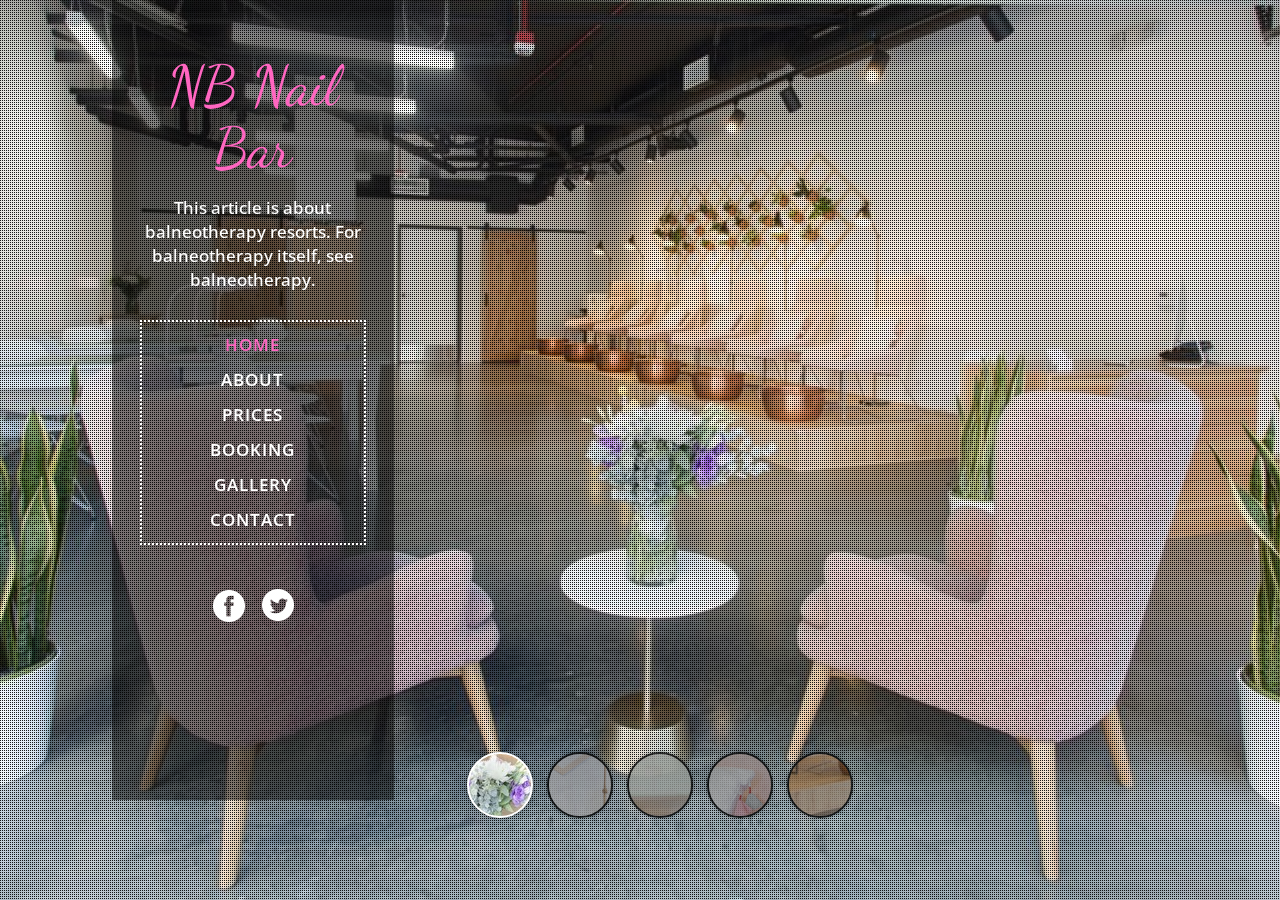
<file: index.html>
<!--
Author: W3layouts
Author URL: http://w3layouts.com
License: Creative Commons Attribution 3.0 Unported
License URL: http://creativecommons.org/licenses/by/3.0/
-->
<!DOCTYPE html>
<html>
<head>
<title>NB Nail Bar</title>
<!--fonts-->
<link href='http://fonts.googleapis.com/css?family=Dancing+Script:400,700' rel='stylesheet' type='text/css'>
<link href='http://fonts.googleapis.com/css?family=Open+Sans+Condensed:300,700,300italic' rel='stylesheet' type='text/css'>
<!--//fonts-->
<link href="css/bootstrap.css" rel="stylesheet">
<link href="css/style.css" rel="stylesheet" type="text/css" media="all" />
<!-- for-mobile-apps -->
<meta name="viewport" content="width=device-width, initial-scale=1">
<meta http-equiv="Content-Type" content="text/html; charset=utf-8" />
<meta name="keywords" content="Spring Spa Responsive web template, Bootstrap Web Templates, Flat Web Templates, Andriod Compatible web template,Smartphone Compatible web template, free webdesigns for Nokia, Samsung, LG, SonyErricsson, Motorola web design" />
<script type="application/x-javascript"> addEventListener("load", function() { setTimeout(hideURLbar, 0); }, false); function hideURLbar(){ window.scrollTo(0,1); } </script>
<!-- //for-mobile-apps -->
<script type="text/javascript" src="js/modernizr.custom.21750.js"></script>
<script src="js/modernizr.custom.js"></script>
<script src="js/jquery.min.js"> </script>

</head>
    <body>
<div class="header">
        <div class="container">
            <div id="bx-wrapper" class="bx-wrapper">
				<div class="bx-thumbs">
                    <a href="#" class="bx-thumbs-current" style="background-image:url(images/r1.jpg)"></a>
                    <a href="#" style="background-image:url(images/r2.jpg)"></a>
                    <a href="#" style="background-image:url(images/r3.jpg)"></a>
                    <a href="#" style="background-image:url(images/r4.jpg)"></a>
                    <a href="#" style="background-image:url(images/r5.jpg)"></a>
                </div>
                <div class="bx-container">
                    <img src="images/r1.jpg" alt="image06" title="Aroma Paradise" height="900" width="1600"/>
                    <img src="images/r2.jpg" alt="image07" title="Tenderness" height="900" width="1600"/>
                    <img src="images/r3.jpg" alt="image04" title="Crunchbite" height="900" width="1600"/>
                    <img src="images/r4.jpg" alt="image03" title="Freshness" height="900" width="1600/>
                    <img src="images/r5.jpg" alt="image02" title="Raw Love" height="900" width="1600"/>
                    <div class="clearfix"> </div>
                </div>
                <div class="bx-overlay"> </div>
                      <div class="side-viwer slider-viwer1">
			                    	<h1><a href="index.html">NB Nail Bar</a></h1>
			                    	<p>This article is about balneotherapy resorts. For balneotherapy itself, see balneotherapy.</p>
			                    <div class="top-menu">
							 <span class="menu"> </span>
							 <ul>
							 	<nav class="cl-effect-1" id="cl-effect-1">
								 <li><a class="active" href="index.html">HOME</a></li>
								 <li><a href="about.html">ABOUT</a></li>
								 <li><a href="prices.html">PRICES</a></li>
                 <li><a href="booking.html">BOOKING</a></li>
								 <li><a href="gallery.html">GALLERY</a></li>
								 <li><a href="contact.html">CONTACT</a></li>
								 </nav>
							 </ul>
						 </div>
						 	 <!-- script-for-menu -->
		 <script>
				$("span.menu").click(function(){
					$(".top-menu ul").slideToggle("slow" , function(){
					});
				});
		 </script>
		 <!-- script-for-menu -->
                 <div class="social-icons">
                  <a href="https://www.facebook.com/nb.nails.77"><span class="beh"> </span></a>
                  <a href="https://twitter.com/NBNailBar1"><span class="face"> </span></a>
                 </div>
					</div>
					<div class="clearfix"> </div>
            </div>
        </div>
        <script type="text/javascript" src="http://ajax.googleapis.com/ajax/libs/jquery/1.7.0/jquery.min.js"></script>
        <script type="text/javascript" src="js/StackBlur.js"></script>
        <script type="text/javascript">
            $(function() {

                var BlurBGImage	= (function() {

                    var $bxWrapper			= $('#bx-wrapper'),
                    // loading status to show while preloading images
                    $bxLoading			= $bxWrapper.find('div.bx-loading'),
                    // container for the bg images and respective canvas
                    $bxContainer		= $bxWrapper.find('div.bx-container'),
                    // the bg images we are gonna use
                    $bxImgs				= $bxContainer.children('img'),
                    // total number of bg images
                    bxImgsCount			= $bxImgs.length,
                    // the thumb elements
                    $thumbs				= $bxWrapper.find('div.bx-thumbs > a').hide(),
                    // the title for the current image
                    $title				= $bxWrapper.find('h2:first'),
                    // current image's index
                    current				= 0,
                    // variation to show the image:
                    // (1) - blurs the current one, fades out and shows the next image
                    // (2) - blurs the current one, fades out, shows the next one (but initially blurred)
                    // speed is the speed of the animation
                    // blur Factor is the factor used in the StackBlur script
                    animOptions			= { speed : 700, variation : 2, blurFactor : 10 },
                    // control if currently animating
                    isAnim				= false,
                    // check if canvas is supported
                    supportCanvas 		= Modernizr.canvas,

                    // init function
                    init				= function() {

                        // preload all images and respective canvas
                        var loaded = 0;

                        $bxImgs.each( function(i) {

                            var $bximg	= $(this);

                            // save the position of the image in data-pos
                            $('<img data-pos="' + $bximg.index() + '"/>').load(function() {

                                var $img	= $(this),
                                // size of image to be fullscreen and centered
                                dim		= getImageDim( $img.attr('src') ),
                                pos		= $img.data( 'pos' );

                                // add the canvas to the DOM
                                $.when( createCanvas( pos, dim ) ).done( function() {

                                    ++loaded;

                                    // all images and canvas loaded
                                    if( loaded === bxImgsCount ) {

                                        // show thumbs
                                        $thumbs.fadeIn();

                                        // apply style for bg image and canvas
                                        centerImageCanvas();

                                        // hide loading status
                                        $bxLoading.hide();

                                        // initialize events
                                        initEvents();

                                    }

                                });

                            }).attr( 'src', $bximg.attr('src') );

                        });

                    },
                    // creates the blurred canvas image
                    createCanvas		= function( pos, dim ) {

                        return $.Deferred( function(dfd) {

                            // if canvas not supported return
                            if( !supportCanvas ) {
                                dfd.resolve();
                                return false;
                            }

                            // create the canvas element:
                            // size and position will be the same like the fullscreen image
                            var $img	= $bxImgs.eq( pos ),
                            imgW	= dim.width,
                            imgH	= dim.height,
                            imgL	= dim.left,
                            imgT	= dim.top,

                            canvas	= document.createElement('canvas');

                            canvas.className	= 'bx-canvas';
                            canvas.width 		= imgW;
                            canvas.height 		= imgH;
                            canvas.style.width  = imgW + 'px';
                            canvas.style.height = imgH + 'px';
                            canvas.style.left	= imgL + 'px';
                            canvas.style.top	= imgT + 'px';
                            canvas.style.visibility = 'hidden';
                            // save position of canvas to know which image this is linked to
                            canvas.setAttribute('data-pos', pos);
                            // append the canvas to the same container where the images are
                            $bxContainer.append( canvas );
                            // blur it using the StackBlur script
                            stackBlurImage( $img.get(0), dim, canvas, animOptions.blurFactor, false, dfd.resolve );

                        }).promise();

                    },
                    // gets the image size and position in order to make it fullscreen and centered.
                    getImageDim			= function( img ) {

                        var $img    = new Image();

                        $img.src    = img;

                        var $win	= $( window ),
                        w_w		= $win.width(),
                        w_h		= $win.height(),
                        r_w		= w_h / w_w,
                        i_w		= $img.width,
                        i_h		= $img.height,
                        r_i		= i_h / i_w,
                        new_w, new_h, new_left, new_top;

                        if( r_w > r_i ) {

                            new_h	= w_h;
                            new_w	= w_h / r_i;

                        }
                        else {

                            new_h	= w_w * r_i;
                            new_w	= w_w;

                        }

                        return {
                            width	: new_w,
                            height	: new_h,
                            left	: ( w_w - new_w ) / 2,
                            top		: ( w_h - new_h ) / 2
                        };

                    },
                    // initialize the events
                    initEvents			= function() {

                        $( window ).on('resize.BlurBGImage', function( event ) {

                            // apply style for bg image and canvas
                            centerImageCanvas();
                            return false;

                        });

                        // clicking on a thumb shows the respective bg image
                        $thumbs.on('click.BlurBGImage', function( event ) {

                            var $thumb	= $(this),
                            pos		= $thumb.index();

                            if( !isAnim && pos !== current ) {

                                $thumbs.removeClass('bx-thumbs-current');
                                $thumb.addClass('bx-thumbs-current');
                                isAnim = true;
                                // show the bg image
                                showImage( pos );

                            }

                            return false;

                        });

                    },
                    // apply style for bg image and canvas
                    centerImageCanvas	= function() {

                        $bxImgs.each( function(i) {

                            var $bximg	= $(this),
                            dim			= getImageDim( $bximg.attr('src') ),
                            $currCanvas	= $bxContainer.children('canvas[data-pos=' + $bximg.index() + ']'),
                            styleCSS	= {
                                width	: dim.width,
                                height	: dim.height,
                                left	: dim.left,
                                top		: dim.top
                            };

                            $bximg.css( styleCSS );

                            if( supportCanvas )
                                $currCanvas.css( styleCSS );

                            if( i === current )
                                $bximg.show();

                        });

                    },
                    // shows the image at position "pos"
                    showImage			= function( pos ) {

                        // current image
                        var $bxImage		= $bxImgs.eq( current );
                        // current canvas
                        $bxCanvas		= $bxContainer.children('canvas[data-pos=' + $bxImage.index() + ']'),
                        // next image to show
                        $bxNextImage	= $bxImgs.eq( pos ),
                        // next canvas to show
                        $bxNextCanvas	= $bxContainer.children('canvas[data-pos='+$bxNextImage.index()+']');

                        // if canvas is supported
                        if( supportCanvas ) {

                            $.when( $title.fadeOut() ).done( function() {

                                $title.text( $bxNextImage.attr('title') );

                            });

                            $bxCanvas.css( 'z-index', 100 ).css('visibility','visible');

                            $.when( $bxImage.fadeOut( animOptions.speed ) ).done( function() {

                                switch( animOptions.variation ) {

                                    case 1 	:
                                        $title.fadeIn( animOptions.speed );
                                        $.when( $bxNextImage.fadeIn( animOptions.speed ) ).done( function() {

                                            $bxCanvas.css( 'z-index', 1 ).css('visibility','hidden');
                                            current = pos;
                                            $bxNextCanvas.css('visibility','hidden');
                                            isAnim 	= false;

                                        });
                                        break;
                                    case 2	:
                                        $bxNextCanvas.css('visibility','visible');

                                        $.when( $bxCanvas.fadeOut( animOptions.speed * 1.5 ) ).done( function() {

                                            $(this).css({
                                                'z-index' 		: 1,
                                                'visibility'	: 'hidden'
                                            }).show();

                                            $title.fadeIn( animOptions.speed );

                                            $.when( $bxNextImage.fadeIn( animOptions.speed ) ).done( function() {

                                                current = pos;
                                                $bxNextCanvas.css('visibility','hidden');
                                                isAnim 	= false;

                                            });

                                        });
                                        break;

                                };

                            });

                        }
                        // if canvas is not shown just work with the bg images
                        else {

                            $title.hide().text( $bxNextImage.attr('title') ).fadeIn( animOptions.speed );
                            $.when( $bxNextImage.css( 'z-index', 102 ).fadeIn( animOptions.speed ) ).done( function() {

                                current = pos;
                                $bxImage.hide();
                                $(this).css( 'z-index', 101 );
                                isAnim = false;

                            });

                        }

                    };

                    return {
                        init	: init
                    };

                })();

                // call the init function
                BlurBGImage.init();

            });
        </script>

</div>
<div class="clearfix"> </div>

    </body>
</html>
</file>
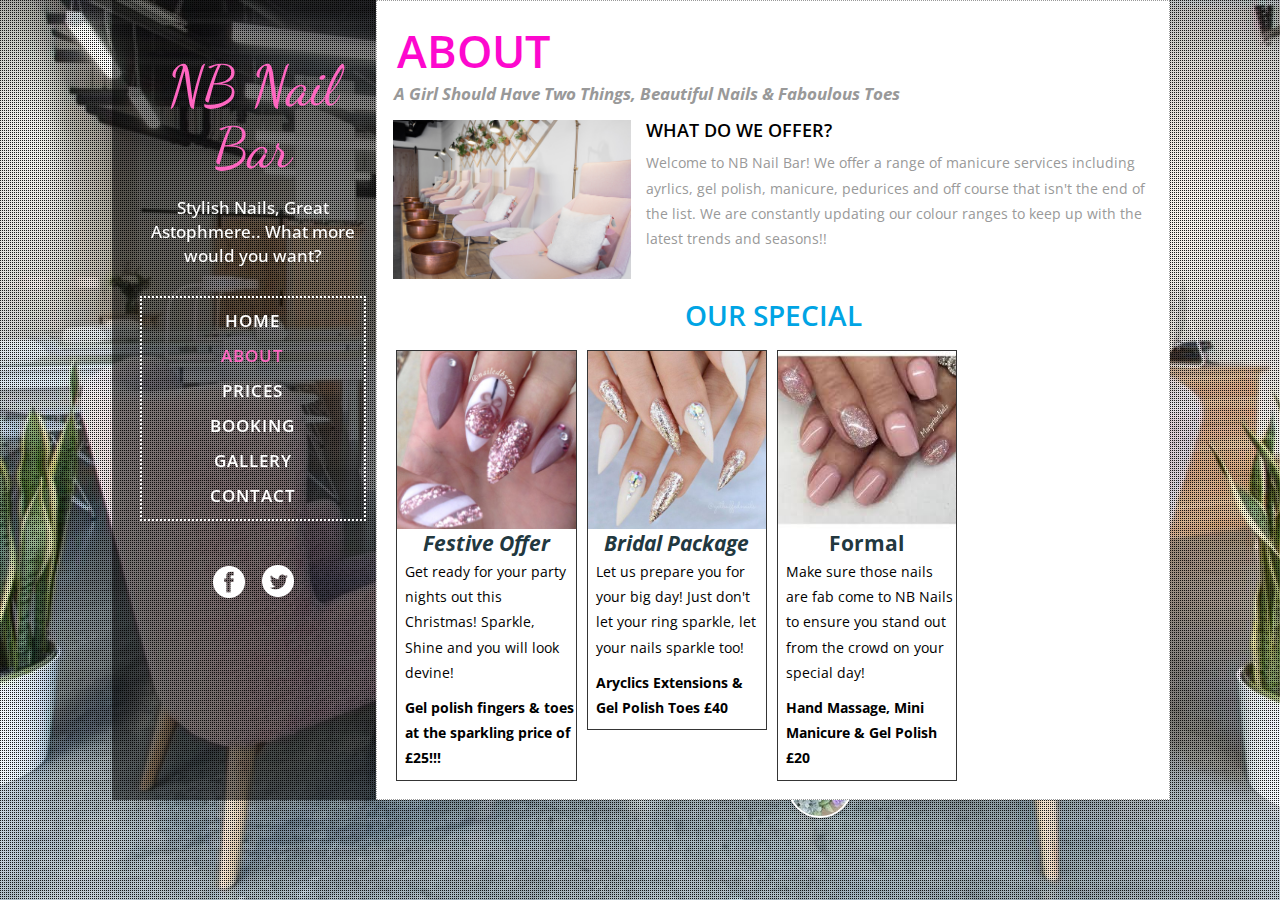
<file: about.html>
<!--
Author: W3layouts
Author URL: http://w3layouts.com
License: Creative Commons Attribution 3.0 Unported
License URL: http://creativecommons.org/licenses/by/3.0/
-->
<!DOCTYPE html>
<html>
<head>
<title>NB Nail Bar</title>
<!--fonts-->
<link href='http://fonts.googleapis.com/css?family=Dancing+Script:400,700' rel='stylesheet' type='text/css'>
<link href='http://fonts.googleapis.com/css?family=Open+Sans+Condensed:300,700,300italic' rel='stylesheet' type='text/css'>
<!--//fonts-->
<link href="css/bootstrap.css" rel="stylesheet">
<link href="css/style.css" rel="stylesheet" type="text/css" media="all" />
<!-- for-mobile-apps -->
<meta name="viewport" content="width=device-width, initial-scale=1">
<meta http-equiv="Content-Type" content="text/html; charset=utf-8" />
<meta name="keywords" content="Spring Spa Responsive web template, Bootstrap Web Templates, Flat Web Templates, Andriod Compatible web template,Smartphone Compatible web template, free webdesigns for Nokia, Samsung, LG, SonyErricsson, Motorola web design" />
<script type="application/x-javascript"> addEventListener("load", function() { setTimeout(hideURLbar, 0); }, false); function hideURLbar(){ window.scrollTo(0,1); } </script>
<!-- //for-mobile-apps -->
<script type="text/javascript" src="js/modernizr.custom.21750.js"></script>
<script src="js/modernizr.custom.js"></script>
<script src="js/jquery.min.js"> </script>
</head>
    <body>
<div class="header">
        <div class="container">
            <div id="bx-wrapper" class="bx-wrapper">
              <div class="bx-thumbs">
                          <a href="#" class="bx-thumbs-current" style="background-image:url(images/r1.jpg)"></a>
                      </div>
                      <div class="bx-container">
                          <img src="images/r1.jpg" alt="image06" title="Aroma Paradise" height="900" width="1600"/>

                      </div>
                <div class="bx-overlay"></div>
                      <div class="side-viwer slider-viwer1">
			                    	<h1><a href="index.html">NB Nail Bar</a></h1>
			                    <p> Stylish Nails, Great Astophmere.. What more would you want?</p>

			                    <div class="top-menu">
							 <span class="menu"> </span>
							 <ul>
							 	<nav class="cl-effect-1" id="cl-effect-1">
								 <li><a href="index.html">HOME</a></li>
								 <li><a class="active" href="about.html">ABOUT</a></li>
								 <li><a href="prices.html">PRICES</a></li>
                 <li><a href="booking.html">BOOKING</a></li>
								 <li><a href="gallery.html">GALLERY</a></li>
								 <li><a href="contact.html">CONTACT</a></li>
								 </nav>
							 </ul>
						 </div>
						 	 <!-- script-for-menu -->
		 <script>
				$("span.menu").click(function(){
					$(".top-menu ul").slideToggle("slow" , function(){
					});
				});
		 </script>
		 <!-- script-for-menu -->
                 <div class="social-icons">
                  <a href="https://www.facebook.com/nb.nails.77"><span class="beh"> </span></a>
                  <a href="https://twitter.com/NBNailBar1"><span class="face"> </span></a>
                 </div>
					</div>
					<div class="about">
						<div class="about-top">
							<h3>ABOUT</h3>
							<p><b><i>A Girl Should Have Two Things, Beautiful Nails & Faboulous Toes  </i></b></p>
						</div>
						<div class="col-md-4 about-img">
							<img src="images/r4.jpg" alt=""/>
						</div>
						<div class="col-md-8 about-text">
							<h4>What Do We Offer?</h4>
							<p>Welcome to NB Nail Bar! We offer a range of manicure services including ayrlics, gel polish, manicure, pedurices and off course that isn't the end of the list.
              We are constantly updating our colour ranges to keep up with the latest trends and seasons!!
							</p>
						</div>
						<div class="clearfix"> </div>
						<div class="team">
				<h2>OUR SPECIAL</h2>
				<div class="team-grid">
					<div class="col-md-5 team-grid-left">
						<div class="team-top">
							<img class="img-responsive" src="images/christmas.jpg" alt="">
						</div>
						<h4><i>Festive Offer</i></h4>
						<p>Get ready for your party nights out this Christmas! Sparkle, Shine and you will look devine!</p>
            <p><b>Gel polish fingers & toes at the sparkling price of £25!!!</b></p>
            </div>
					<div class="col-md-5 team-grid-left">
						<div class="team-top">
						<img class="img-responsive" src="images/wedding.jpg" alt="">
						</div>
						<h4><i>Bridal Package</i></h4>
						<p>Let us prepare you for your big day! Just don't let your ring sparkle, let your nails sparkle too!</p>
            <p><b>Aryclics Extensions & Gel Polish Toes £40</b></p>
					</div>
					<div class="col-md-5 team-grid-left ">
						<div class="team-top">
						<img class="img-responsive" src="images/gel.jpg" alt="">
					</div>
						<h4>Formal</h4>
						<p>Make sure those nails are fab come to NB Nails to ensure you stand out from the crowd on your special day!</p>
            <p><b>Hand Massage, Mini Manicure & Gel Polish £20 </b></p>
					</div>

						<div class="clearfix"> </div>
				</div>
			</div>

	</div>
</div>

					</div>
        <script type="text/javascript">
            $(function() {

                var BlurBGImage	= (function() {

                    var $bxWrapper			= $('#bx-wrapper'),
                    // loading status to show while preloading images
                    $bxLoading			= $bxWrapper.find('div.bx-loading'),
                    // container for the bg images and respective canvas
                    $bxContainer		= $bxWrapper.find('div.bx-container'),
                    // the bg images we are gonna use
                    $bxImgs				= $bxContainer.children('img'),
                    // total number of bg images
                    bxImgsCount			= $bxImgs.length,
                    // the thumb elements
                    $thumbs				= $bxWrapper.find('div.bx-thumbs > a').hide(),
                    // the title for the current image
                    $title				= $bxWrapper.find('h2:first'),
                    // current image's index
                    current				= 0,
                    // variation to show the image:
                    // (1) - blurs the current one, fades out and shows the next image
                    // (2) - blurs the current one, fades out, shows the next one (but initially blurred)
                    // speed is the speed of the animation
                    // blur Factor is the factor used in the StackBlur script
                    animOptions			= { speed : 700, variation : 2, blurFactor : 10 },
                    // control if currently animating
                    isAnim				= false,
                    // check if canvas is supported
                    supportCanvas 		= Modernizr.canvas,

                    // init function
                    init				= function() {

                        // preload all images and respective canvas
                        var loaded = 0;

                        $bxImgs.each( function(i) {

                            var $bximg	= $(this);

                            // save the position of the image in data-pos
                            $('<img data-pos="' + $bximg.index() + '"/>').load(function() {

                                var $img	= $(this),
                                // size of image to be fullscreen and centered
                                dim		= getImageDim( $img.attr('src') ),
                                pos		= $img.data( 'pos' );

                                // add the canvas to the DOM
                                $.when( createCanvas( pos, dim ) ).done( function() {

                                    ++loaded;

                                    // all images and canvas loaded
                                    if( loaded === bxImgsCount ) {

                                        // show thumbs
                                        $thumbs.fadeIn();

                                        // apply style for bg image and canvas
                                        centerImageCanvas();

                                        // hide loading status
                                        $bxLoading.hide();

                                        // initialize events
                                        initEvents();

                                    }

                                });

                            }).attr( 'src', $bximg.attr('src') );

                        });

                    },
                    // creates the blurred canvas image
                    createCanvas		= function( pos, dim ) {

                        return $.Deferred( function(dfd) {

                            // if canvas not supported return
                            if( !supportCanvas ) {
                                dfd.resolve();
                                return false;
                            }

                            // create the canvas element:
                            // size and position will be the same like the fullscreen image
                            var $img	= $bxImgs.eq( pos ),
                            imgW	= dim.width,
                            imgH	= dim.height,
                            imgL	= dim.left,
                            imgT	= dim.top,

                            canvas	= document.createElement('canvas');

                            canvas.className	= 'bx-canvas';
                            canvas.width 		= imgW;
                            canvas.height 		= imgH;
                            canvas.style.width  = imgW + 'px';
                            canvas.style.height = imgH + 'px';
                            canvas.style.left	= imgL + 'px';
                            canvas.style.top	= imgT + 'px';
                            canvas.style.visibility = 'hidden';
                            // save position of canvas to know which image this is linked to
                            canvas.setAttribute('data-pos', pos);
                            // append the canvas to the same container where the images are
                            $bxContainer.append( canvas );
                            // blur it using the StackBlur script
                            stackBlurImage( $img.get(0), dim, canvas, animOptions.blurFactor, false, dfd.resolve );

                        }).promise();

                    },
                    // gets the image size and position in order to make it fullscreen and centered.
                    getImageDim			= function( img ) {

                        var $img    = new Image();

                        $img.src    = img;

                        var $win	= $( window ),
                        w_w		= $win.width(),
                        w_h		= $win.height(),
                        r_w		= w_h / w_w,
                        i_w		= $img.width,
                        i_h		= $img.height,
                        r_i		= i_h / i_w,
                        new_w, new_h, new_left, new_top;

                        if( r_w > r_i ) {

                            new_h	= w_h;
                            new_w	= w_h / r_i;

                        }
                        else {

                            new_h	= w_w * r_i;
                            new_w	= w_w;

                        }

                        return {
                            width	: new_w,
                            height	: new_h,
                            left	: ( w_w - new_w ) / 2,
                            top		: ( w_h - new_h ) / 2
                        };

                    },
                    // initialize the events
                    initEvents			= function() {

                        $( window ).on('resize.BlurBGImage', function( event ) {

                            // apply style for bg image and canvas
                            centerImageCanvas();
                            return false;

                        });

                        // clicking on a thumb shows the respective bg image
                        $thumbs.on('click.BlurBGImage', function( event ) {

                            var $thumb	= $(this),
                            pos		= $thumb.index();

                            if( !isAnim && pos !== current ) {

                                $thumbs.removeClass('bx-thumbs-current');
                                $thumb.addClass('bx-thumbs-current');
                                isAnim = true;
                                // show the bg image
                                showImage( pos );

                            }

                            return false;

                        });

                    },
                    // apply style for bg image and canvas
                    centerImageCanvas	= function() {

                        $bxImgs.each( function(i) {

                            var $bximg	= $(this),
                            dim			= getImageDim( $bximg.attr('src') ),
                            $currCanvas	= $bxContainer.children('canvas[data-pos=' + $bximg.index() + ']'),
                            styleCSS	= {
                                width	: dim.width,
                                height	: dim.height,
                                left	: dim.left,
                                top		: dim.top
                            };

                            $bximg.css( styleCSS );

                            if( supportCanvas )
                                $currCanvas.css( styleCSS );

                            if( i === current )
                                $bximg.show();

                        });

                    },
                    // shows the image at position "pos"
                    showImage			= function( pos ) {

                        // current image
                        var $bxImage		= $bxImgs.eq( current );
                        // current canvas
                        $bxCanvas		= $bxContainer.children('canvas[data-pos=' + $bxImage.index() + ']'),
                        // next image to show
                        $bxNextImage	= $bxImgs.eq( pos ),
                        // next canvas to show
                        $bxNextCanvas	= $bxContainer.children('canvas[data-pos='+$bxNextImage.index()+']');

                        // if canvas is supported
                        if( supportCanvas ) {

                            $.when( $title.fadeOut() ).done( function() {

                                $title.text( $bxNextImage.attr('title') );

                            });

                            $bxCanvas.css( 'z-index', 100 ).css('visibility','visible');

                            $.when( $bxImage.fadeOut( animOptions.speed ) ).done( function() {

                                switch( animOptions.variation ) {

                                    case 1 	:
                                        $title.fadeIn( animOptions.speed );
                                        $.when( $bxNextImage.fadeIn( animOptions.speed ) ).done( function() {

                                            $bxCanvas.css( 'z-index', 1 ).css('visibility','hidden');
                                            current = pos;
                                            $bxNextCanvas.css('visibility','hidden');
                                            isAnim 	= false;

                                        });
                                        break;
                                    case 2	:
                                        $bxNextCanvas.css('visibility','visible');

                                        $.when( $bxCanvas.fadeOut( animOptions.speed * 1.5 ) ).done( function() {

                                            $(this).css({
                                                'z-index' 		: 1,
                                                'visibility'	: 'hidden'
                                            }).show();

                                            $title.fadeIn( animOptions.speed );

                                            $.when( $bxNextImage.fadeIn( animOptions.speed ) ).done( function() {

                                                current = pos;
                                                $bxNextCanvas.css('visibility','hidden');
                                                isAnim 	= false;

                                            });

                                        });
                                        break;

                                };

                            });

                        }
                        // if canvas is not shown just work with the bg images
                        else {

                            $title.hide().text( $bxNextImage.attr('title') ).fadeIn( animOptions.speed );
                            $.when( $bxNextImage.css( 'z-index', 102 ).fadeIn( animOptions.speed ) ).done( function() {

                                current = pos;
                                $bxImage.hide();
                                $(this).css( 'z-index', 101 );
                                isAnim = false;

                            });

                        }

                    };

                    return {
                        init	: init
                    };

                })();

                // call the init function
                BlurBGImage.init();

            });
        </script>
        <div class="clearfix"> </div>
</div>

    </body>
</html>
</file>
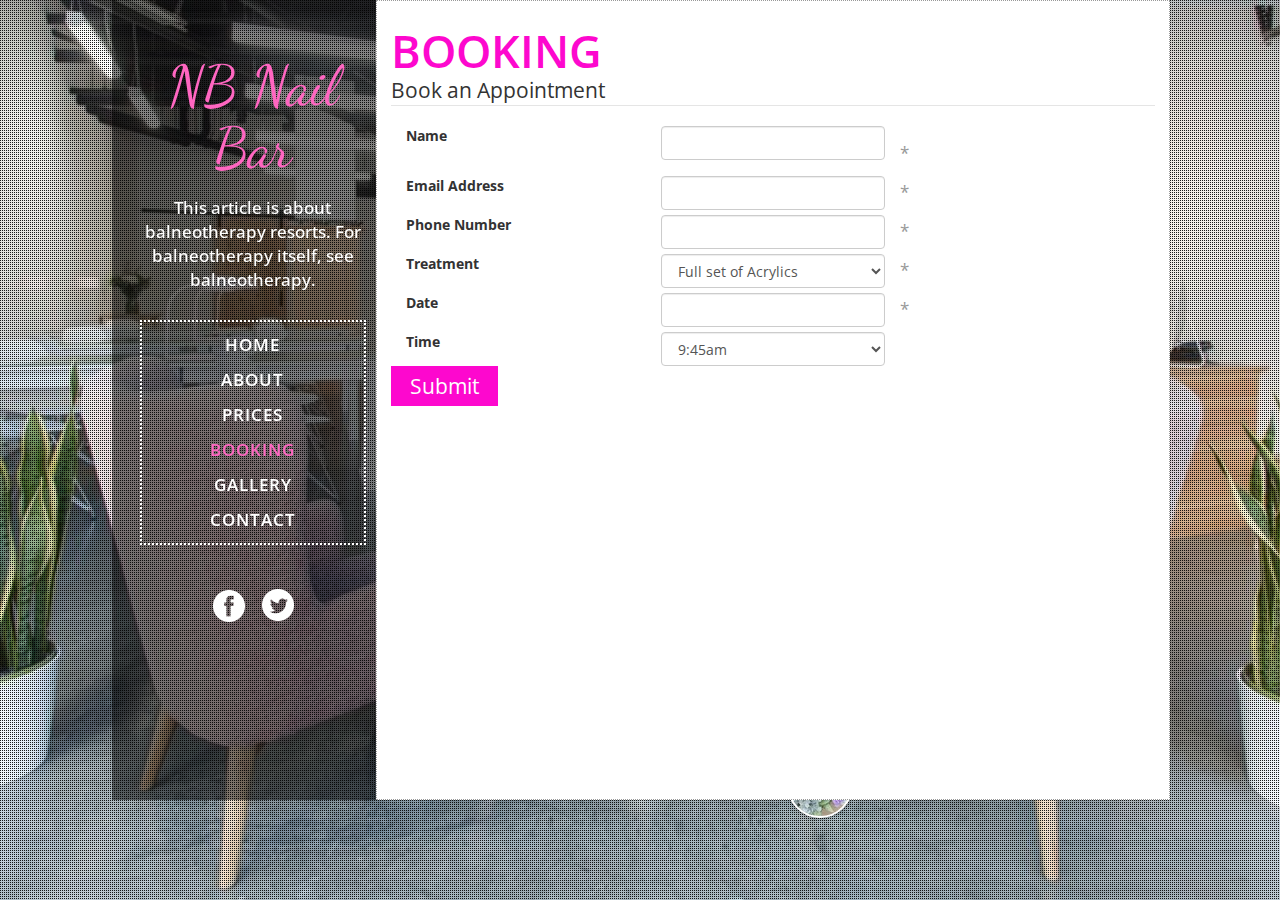
<file: booking.html>
<!--
Author: W3layouts
Author URL: http://w3layouts.com
License: Creative Commons Attribution 3.0 Unported
License URL: http://creativecommons.org/licenses/by/3.0/
-->
<!DOCTYPE html>
<html>
<head>
<title>NB Nail Bar</title>
<!--fonts-->
<link href='http://fonts.googleapis.com/css?family=Dancing+Script:400,700' rel='stylesheet' type='text/css'>
<link href='http://fonts.googleapis.com/css?family=Open+Sans+Condensed:300,700,300italic' rel='stylesheet' type='text/css'>
<!--//fonts-->
<link href="css/bootstrap.css" rel="stylesheet">
<link href="css/style.css" rel="stylesheet" type="text/css" media="all" />
<!-- for-mobile-apps -->
<meta name="viewport" content="width=device-width, initial-scale=1">
<meta http-equiv="Content-Type" content="text/html; charset=utf-8" />
<meta name="keywords" content="Spring Spa Responsive web template, Bootstrap Web Templates, Flat Web Templates, Andriod Compatible web template,Smartphone Compatible web template, free webdesigns for Nokia, Samsung, LG, SonyErricsson, Motorola web design" />
<script type="application/x-javascript"> addEventListener("load", function() { setTimeout(hideURLbar, 0); }, false); function hideURLbar(){ window.scrollTo(0,1); } </script>
<!-- //for-mobile-apps -->
<script type="text/javascript" src="js/modernizr.custom.21750.js"></script>
<script src="js/modernizr.custom.js"></script>
<script src="js/jquery.min.js"></script>
</head>
    <body>
<div class="header">
        <div class="container">
            <div id="bx-wrapper" class="bx-wrapper">
              <div class="bx-thumbs">
                          <a href="#" class="bx-thumbs-current" style="background-image:url(images/r1.jpg)"></a>
                      </div>
                      <div class="bx-container">
                          <img src="images/r1.jpg" alt="image06" title="Aroma Paradise" height="900" width="1600"/>

                      </div>
                <div class="bx-overlay"> </div>
                      <div class="side-viwer slider-viwer1">
			                    	<h1><a href="index.html">NB Nail Bar</a></h1>
			                    	<p>This article is about balneotherapy resorts. For balneotherapy itself, see balneotherapy.</p>

			                    <div class="top-menu">
							 <span class="menu"> </span>
							 <ul>
							 	<nav class="cl-effect-1" id="cl-effect-1">
								 <li><a href="index.html">HOME</a></li>
								 <li><a href="about.html">ABOUT</a></li>
								 <li><a href="prices.html">PRICES</a></li>
                 <li><a class="active"href="booking.html">BOOKING</a></li>
								 <li><a href="gallery.html">GALLERY</a></li>
								 <li><a href="contact.html">CONTACT</a></li>
								 </nav>
							 </ul>
						 </div>
						 	 <!-- script-for-menu -->
		 <script>
				$("span.menu").click(function(){
					$(".top-menu ul").slideToggle("slow" , function(){
					});
				});
		 </script>
		 <!-- script-for-menu -->
                 <div class="social-icons">
                  <a href="https://www.facebook.com/nb.nails.77"><span class="beh"> </span></a>
                  <a href="https://twitter.com/NBNailBar1"><span class="face"> </span></a>
                 </div>
					</div>
					<div class="massage">
						<h3>BOOKING</h3>
            <fieldset>

          <!-- Form Name -->
          <legend>Book an Appointment</legend>

          <!-- Text input-->
          <div class="form-group">
            <label class="col-md-4 control-label" for="name">Name</label>
            <div class="col-md-4">
            <input id="name" name="name" type="text" placeholder="" class="form-control input-md" required="">

            </div>
          </div>
          <div>  <p>*</p></d>

          <!-- Text input-->
        <div class="form-group">
          <label class="col-md-4 control-label" for="emailaddress">Email Address</label>
          <div class="col-md-4">
          <input id="emailaddress" name="emailaddress" type="text" placeholder="" class="form-control input-md" required="">

          </div>
        </div>
            </div>
              <div>  <p>*</p></d>
                <!-- Text input-->
         <div class="form-group">
            <label class="col-md-4 control-label" for="phone">Phone Number</label>
            <div class="col-md-4">
            <input id="phone" name="phone" type="text" placeholder="" class="form-control input-md" required="">

         </div>
        </div>
      </div>
        <div>  <p>*</p></d>
        <!-- Select Basic -->
                  <div class="form-group">
                    <label class="col-md-4 control-label" for="tourselection">Treatment</label>
                    <div class="col-md-4">
                      <select id="tourselection" name="tourselection" class="form-control">
                        <option value="1">Full set of Acrylics</option>
                        <option value="2">Manicure</option>
                        <option value="3">Pedicure</option>
                        <option value="4">Formal Package</option>
                        <option value="5">Wedding Package</option>
                        <option value="6">Festive Package</option>
                        <option value="7">Acrylic Removal</option>
                      </select>
                    </div>
                  </div>
                </div>
                <div>  <p>*</p> </d>
                  <!-- Text input-->
               <div class="form-group">
                 <label class="col-md-4 control-label" for="dateselection">Date</label>
                 <div class="col-md-4">
                 <input id="dateselection" name="dateselection" type="text" placeholder="" class="form-control input-md">

                 </div>
               </div>
               <div>  <p>*</p> </d>
                 <!-- Select Basic -->
             <div class="form-group">
               <label class="col-md-4 control-label" for="timeselect">Time</label>
               <div class="col-md-4">
                 <select id="timeselect" name="timeselect" class="form-control">
                   <option value="1">9:45am</option>
                   <option value="2">12pm</option>
                   <option value="3">2pm</option>
                   <option value="4">4pm</option>
                   <option value="5">5pm</option>
                   <option value="6">6pm</option>
                 </select>
               </div>
             </div>

             </fieldset>
             </form>
             <button class="btn2 btn-1 btn-1b" onclick="location.href='bookingConfirmation.html';" >Submit</button>
<!--script-->
<link rel="stylesheet" type="text/css" href="css/magnific-popup.css">
<script type="text/javascript" src="js/nivo-lightbox.min.js"></script>
  <script type="text/javascript">
  $(document).ready(function(){
      $('#nivo-lightbox-demo a').nivoLightbox({ effect: 'fade' });
  });
  </script>
<!---->



	<!--script-->
	<link rel="stylesheet" type="text/css" href="css/magnific-popup.css">
			<script type="text/javascript" src="js/nivo-lightbox.min.js"></script>
				<script type="text/javascript">
				$(document).ready(function(){
				    $('#nivo-lightbox-demo a').nivoLightbox({ effect: 'fade' });
				});
				</script>
			<!---->

        <script type="text/javascript">
            $(function() {

                var BlurBGImage	= (function() {

                    var $bxWrapper			= $('#bx-wrapper'),
                    // loading status to show while preloading images
                    $bxLoading			= $bxWrapper.find('div.bx-loading'),
                    // container for the bg images and respective canvas
                    $bxContainer		= $bxWrapper.find('div.bx-container'),
                    // the bg images we are gonna use
                    $bxImgs				= $bxContainer.children('img'),
                    // total number of bg images
                    bxImgsCount			= $bxImgs.length,
                    // the thumb elements
                    $thumbs				= $bxWrapper.find('div.bx-thumbs > a').hide(),
                    // the title for the current image
                    $title				= $bxWrapper.find('h2:first'),
                    // current image's index
                    current				= 0,
                    // variation to show the image:
                    // (1) - blurs the current one, fades out and shows the next image
                    // (2) - blurs the current one, fades out, shows the next one (but initially blurred)
                    // speed is the speed of the animation
                    // blur Factor is the factor used in the StackBlur script
                    animOptions			= { speed : 700, variation : 2, blurFactor : 10 },
                    // control if currently animating
                    isAnim				= false,
                    // check if canvas is supported
                    supportCanvas 		= Modernizr.canvas,

                    // init function
                    init				= function() {

                        // preload all images and respective canvas
                        var loaded = 0;

                        $bxImgs.each( function(i) {

                            var $bximg	= $(this);

                            // save the position of the image in data-pos
                            $('<img data-pos="' + $bximg.index() + '"/>').load(function() {

                                var $img	= $(this),
                                // size of image to be fullscreen and centered
                                dim		= getImageDim( $img.attr('src') ),
                                pos		= $img.data( 'pos' );

                                // add the canvas to the DOM
                                $.when( createCanvas( pos, dim ) ).done( function() {

                                    ++loaded;

                                    // all images and canvas loaded
                                    if( loaded === bxImgsCount ) {

                                        // show thumbs
                                        $thumbs.fadeIn();

                                        // apply style for bg image and canvas
                                        centerImageCanvas();

                                        // hide loading status
                                        $bxLoading.hide();

                                        // initialize events
                                        initEvents();

                                    }

                                });

                            }).attr( 'src', $bximg.attr('src') );

                        });

                    },
                    // creates the blurred canvas image
                    createCanvas		= function( pos, dim ) {

                        return $.Deferred( function(dfd) {

                            // if canvas not supported return
                            if( !supportCanvas ) {
                                dfd.resolve();
                                return false;
                            }

                            // create the canvas element:
                            // size and position will be the same like the fullscreen image
                            var $img	= $bxImgs.eq( pos ),
                            imgW	= dim.width,
                            imgH	= dim.height,
                            imgL	= dim.left,
                            imgT	= dim.top,

                            canvas	= document.createElement('canvas');

                            canvas.className	= 'bx-canvas';
                            canvas.width 		= imgW;
                            canvas.height 		= imgH;
                            canvas.style.width  = imgW + 'px';
                            canvas.style.height = imgH + 'px';
                            canvas.style.left	= imgL + 'px';
                            canvas.style.top	= imgT + 'px';
                            canvas.style.visibility = 'hidden';
                            // save position of canvas to know which image this is linked to
                            canvas.setAttribute('data-pos', pos);
                            // append the canvas to the same container where the images are
                            $bxContainer.append( canvas );
                            // blur it using the StackBlur script
                            stackBlurImage( $img.get(0), dim, canvas, animOptions.blurFactor, false, dfd.resolve );

                        }).promise();

                    },
                    // gets the image size and position in order to make it fullscreen and centered.
                    getImageDim			= function( img ) {

                        var $img    = new Image();

                        $img.src    = img;

                        var $win	= $( window ),
                        w_w		= $win.width(),
                        w_h		= $win.height(),
                        r_w		= w_h / w_w,
                        i_w		= $img.width,
                        i_h		= $img.height,
                        r_i		= i_h / i_w,
                        new_w, new_h, new_left, new_top;

                        if( r_w > r_i ) {

                            new_h	= w_h;
                            new_w	= w_h / r_i;

                        }
                        else {

                            new_h	= w_w * r_i;
                            new_w	= w_w;

                        }

                        return {
                            width	: new_w,
                            height	: new_h,
                            left	: ( w_w - new_w ) / 2,
                            top		: ( w_h - new_h ) / 2
                        };

                    },
                    // initialize the events
                    initEvents			= function() {

                        $( window ).on('resize.BlurBGImage', function( event ) {

                            // apply style for bg image and canvas
                            centerImageCanvas();
                            return false;

                        });

                        // clicking on a thumb shows the respective bg image
                        $thumbs.on('click.BlurBGImage', function( event ) {

                            var $thumb	= $(this),
                            pos		= $thumb.index();

                            if( !isAnim && pos !== current ) {

                                $thumbs.removeClass('bx-thumbs-current');
                                $thumb.addClass('bx-thumbs-current');
                                isAnim = true;
                                // show the bg image
                                showImage( pos );

                            }

                            return false;

                        });

                    },
                    // apply style for bg image and canvas
                    centerImageCanvas	= function() {

                        $bxImgs.each( function(i) {

                            var $bximg	= $(this),
                            dim			= getImageDim( $bximg.attr('src') ),
                            $currCanvas	= $bxContainer.children('canvas[data-pos=' + $bximg.index() + ']'),
                            styleCSS	= {
                                width	: dim.width,
                                height	: dim.height,
                                left	: dim.left,
                                top		: dim.top
                            };

                            $bximg.css( styleCSS );

                            if( supportCanvas )
                                $currCanvas.css( styleCSS );

                            if( i === current )
                                $bximg.show();

                        });

                    },
                    // shows the image at position "pos"
                    showImage			= function( pos ) {

                        // current image
                        var $bxImage		= $bxImgs.eq( current );
                        // current canvas
                        $bxCanvas		= $bxContainer.children('canvas[data-pos=' + $bxImage.index() + ']'),
                        // next image to show
                        $bxNextImage	= $bxImgs.eq( pos ),
                        // next canvas to show
                        $bxNextCanvas	= $bxContainer.children('canvas[data-pos='+$bxNextImage.index()+']');

                        // if canvas is supported
                        if( supportCanvas ) {

                            $.when( $title.fadeOut() ).done( function() {

                                $title.text( $bxNextImage.attr('title') );

                            });

                            $bxCanvas.css( 'z-index', 100 ).css('visibility','visible');

                            $.when( $bxImage.fadeOut( animOptions.speed ) ).done( function() {

                                switch( animOptions.variation ) {

                                    case 1 	:
                                        $title.fadeIn( animOptions.speed );
                                        $.when( $bxNextImage.fadeIn( animOptions.speed ) ).done( function() {

                                            $bxCanvas.css( 'z-index', 1 ).css('visibility','hidden');
                                            current = pos;
                                            $bxNextCanvas.css('visibility','hidden');
                                            isAnim 	= false;

                                        });
                                        break;
                                    case 2	:
                                        $bxNextCanvas.css('visibility','visible');

                                        $.when( $bxCanvas.fadeOut( animOptions.speed * 1.5 ) ).done( function() {

                                            $(this).css({
                                                'z-index' 		: 1,
                                                'visibility'	: 'hidden'
                                            }).show();

                                            $title.fadeIn( animOptions.speed );

                                            $.when( $bxNextImage.fadeIn( animOptions.speed ) ).done( function() {

                                                current = pos;
                                                $bxNextCanvas.css('visibility','hidden');
                                                isAnim 	= false;

                                            });

                                        });
                                        break;

                                };

                            });

                        }
                        // if canvas is not shown just work with the bg images
                        else {

                            $title.hide().text( $bxNextImage.attr('title') ).fadeIn( animOptions.speed );
                            $.when( $bxNextImage.css( 'z-index', 102 ).fadeIn( animOptions.speed ) ).done( function() {

                                current = pos;
                                $bxImage.hide();
                                $(this).css( 'z-index', 101 );
                                isAnim = false;

                            });

                        }

                    };

                    return {
                        init	: init
                    };

                })();

                // call the init function
                BlurBGImage.init();

            });

        </script>

</div>
<div class="clearfix"> </div>

		<div class="clearfix"> </div>
</div>

    </body>
</html>
</file>
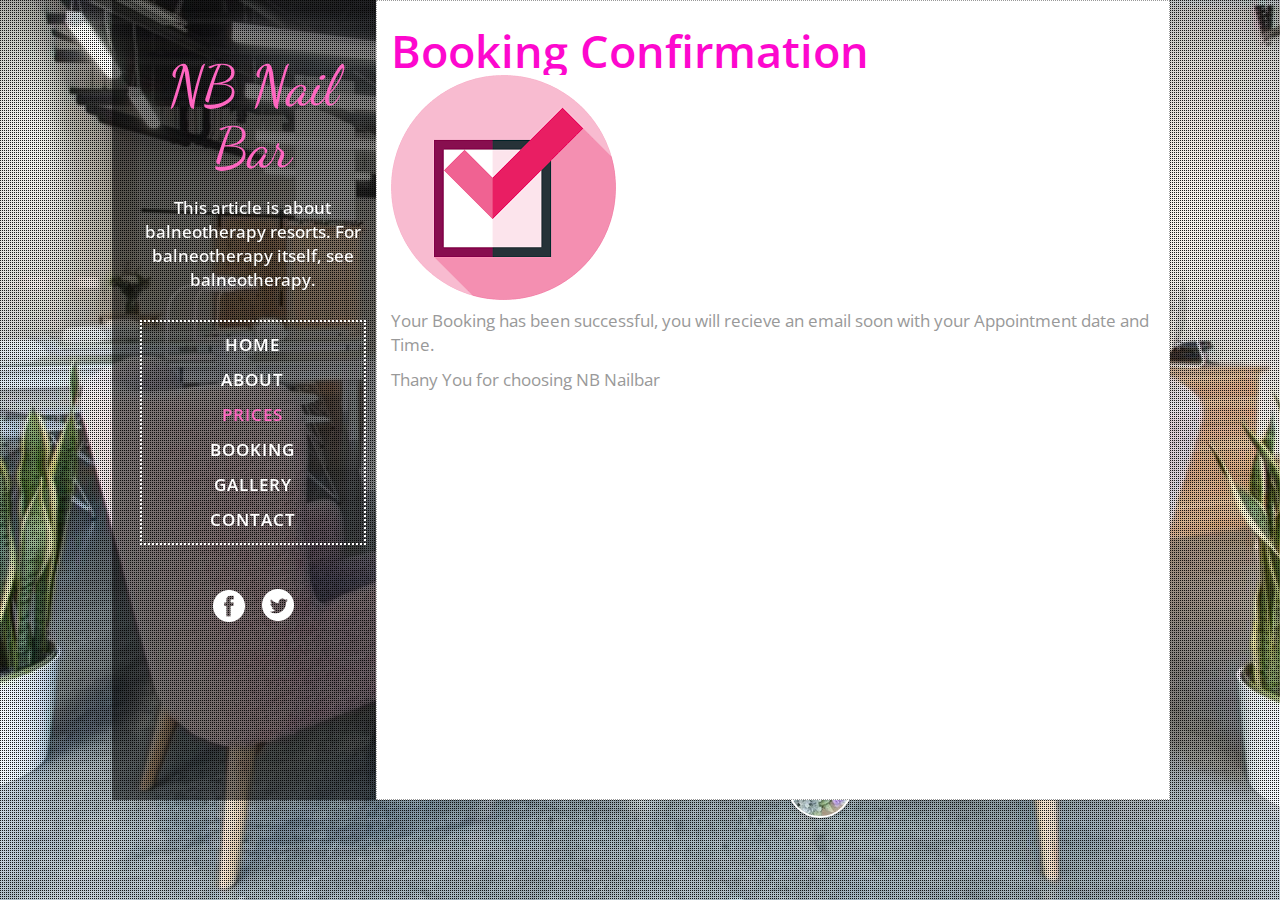
<file: bookingConfirmation.html>
<!--
Author: W3layouts
Author URL: http://w3layouts.com
License: Creative Commons Attribution 3.0 Unported
License URL: http://creativecommons.org/licenses/by/3.0/
-->
<!DOCTYPE html>
<html>
<head>
<title>NB Nail Bar</title>
<!--fonts-->
<link href='http://fonts.googleapis.com/css?family=Dancing+Script:400,700' rel='stylesheet' type='text/css'>
<link href='http://fonts.googleapis.com/css?family=Open+Sans+Condensed:300,700,300italic' rel='stylesheet' type='text/css'>
<!--//fonts-->
<link href="css/bootstrap.css" rel="stylesheet">
<link href="css/style.css" rel="stylesheet" type="text/css" media="all" />
<!-- for-mobile-apps -->
<meta name="viewport" content="width=device-width, initial-scale=1">
<meta http-equiv="Content-Type" content="text/html; charset=utf-8" />
<meta name="keywords" content="Spring Spa Responsive web template, Bootstrap Web Templates, Flat Web Templates, Andriod Compatible web template,Smartphone Compatible web template, free webdesigns for Nokia, Samsung, LG, SonyErricsson, Motorola web design" />
<script type="application/x-javascript"> addEventListener("load", function() { setTimeout(hideURLbar, 0); }, false); function hideURLbar(){ window.scrollTo(0,1); } </script>
<!-- //for-mobile-apps -->
<script type="text/javascript" src="js/modernizr.custom.21750.js"></script>
<script src="js/modernizr.custom.js"></script>
<script src="js/jquery.min.js"></script>
</head>
    <body>
<div class="header">
        <div class="container">
            <div id="bx-wrapper" class="bx-wrapper">
              <div class="bx-thumbs">
                          <a href="#" class="bx-thumbs-current" style="background-image:url(images/r1.jpg)"></a>
                      </div>
                      <div class="bx-container">
                          <img src="images/r1.jpg" alt="image06" title="Aroma Paradise" height="900" width="1600"/>

                      </div>
                <div class="bx-overlay"> </div>
                      <div class="side-viwer slider-viwer1">
			                    	<h1><a href="index.html">NB Nail Bar</a></h1>
			                    	<p>This article is about balneotherapy resorts. For balneotherapy itself, see balneotherapy.</p>

			                    <div class="top-menu">
							 <span class="menu"> </span>
							 <ul>
							 	<nav class="cl-effect-1" id="cl-effect-1">
								 <li><a href="index.html">HOME</a></li>
								 <li><a href="about.html">ABOUT</a></li>
								 <li><a class="active" href="prices.html">PRICES</a></li>
                 <li><a href="booking.html">BOOKING</a></li>
								 <li><a href="gallery.html">GALLERY</a></li>
								 <li><a href="contact.html">CONTACT</a></li>
								 </nav>
							 </ul>
						 </div>
						 	 <!-- script-for-menu -->
		 <script>
				$("span.menu").click(function(){
					$(".top-menu ul").slideToggle("slow" , function(){
					});
				});
		 </script>
		 <!-- script-for-menu -->
                 <div class="social-icons">
                  <a href="https://www.facebook.com/nb.nails.77"><span class="beh"> </span></a>
                  <a href="https://twitter.com/NBNailBar1"><span class="face"> </span></a>
                 </div>
            					</div>
					<div class="massage">
						<h3>Booking Confirmation</h3>
            <img src="images/tick.png" alt="image06" title="confirmation" position="centered" />
						<p>Your Booking has been successful, you will recieve an email soon with your Appointment date and Time.</p>
            <p>Thany You for choosing NB Nailbar</p>
				<!-- Work Ends Here -->
		</div>
	</div>
        <script type="text/javascript">
            $(function() {

                var BlurBGImage	= (function() {

                    var $bxWrapper			= $('#bx-wrapper'),
                    // loading status to show while preloading images
                    $bxLoading			= $bxWrapper.find('div.bx-loading'),
                    // container for the bg images and respective canvas
                    $bxContainer		= $bxWrapper.find('div.bx-container'),
                    // the bg images we are gonna use
                    $bxImgs				= $bxContainer.children('img'),
                    // total number of bg images
                    bxImgsCount			= $bxImgs.length,
                    // the thumb elements
                    $thumbs				= $bxWrapper.find('div.bx-thumbs > a').hide(),
                    // the title for the current image
                    $title				= $bxWrapper.find('h2:first'),
                    // current image's index
                    current				= 0,
                    // variation to show the image:
                    // (1) - blurs the current one, fades out and shows the next image
                    // (2) - blurs the current one, fades out, shows the next one (but initially blurred)
                    // speed is the speed of the animation
                    // blur Factor is the factor used in the StackBlur script
                    animOptions			= { speed : 700, variation : 2, blurFactor : 10 },
                    // control if currently animating
                    isAnim				= false,
                    // check if canvas is supported
                    supportCanvas 		= Modernizr.canvas,

                    // init function
                    init				= function() {

                        // preload all images and respective canvas
                        var loaded = 0;

                        $bxImgs.each( function(i) {

                            var $bximg	= $(this);

                            // save the position of the image in data-pos
                            $('<img data-pos="' + $bximg.index() + '"/>').load(function() {

                                var $img	= $(this),
                                // size of image to be fullscreen and centered
                                dim		= getImageDim( $img.attr('src') ),
                                pos		= $img.data( 'pos' );

                                // add the canvas to the DOM
                                $.when( createCanvas( pos, dim ) ).done( function() {

                                    ++loaded;

                                    // all images and canvas loaded
                                    if( loaded === bxImgsCount ) {

                                        // show thumbs
                                        $thumbs.fadeIn();

                                        // apply style for bg image and canvas
                                        centerImageCanvas();

                                        // hide loading status
                                        $bxLoading.hide();

                                        // initialize events
                                        initEvents();

                                    }

                                });

                            }).attr( 'src', $bximg.attr('src') );

                        });

                    },
                    // creates the blurred canvas image
                    createCanvas		= function( pos, dim ) {

                        return $.Deferred( function(dfd) {

                            // if canvas not supported return
                            if( !supportCanvas ) {
                                dfd.resolve();
                                return false;
                            }

                            // create the canvas element:
                            // size and position will be the same like the fullscreen image
                            var $img	= $bxImgs.eq( pos ),
                            imgW	= dim.width,
                            imgH	= dim.height,
                            imgL	= dim.left,
                            imgT	= dim.top,

                            canvas	= document.createElement('canvas');

                            canvas.className	= 'bx-canvas';
                            canvas.width 		= imgW;
                            canvas.height 		= imgH;
                            canvas.style.width  = imgW + 'px';
                            canvas.style.height = imgH + 'px';
                            canvas.style.left	= imgL + 'px';
                            canvas.style.top	= imgT + 'px';
                            canvas.style.visibility = 'hidden';
                            // save position of canvas to know which image this is linked to
                            canvas.setAttribute('data-pos', pos);
                            // append the canvas to the same container where the images are
                            $bxContainer.append( canvas );
                            // blur it using the StackBlur script
                            stackBlurImage( $img.get(0), dim, canvas, animOptions.blurFactor, false, dfd.resolve );

                        }).promise();

                    },
                    // gets the image size and position in order to make it fullscreen and centered.
                    getImageDim			= function( img ) {

                        var $img    = new Image();

                        $img.src    = img;

                        var $win	= $( window ),
                        w_w		= $win.width(),
                        w_h		= $win.height(),
                        r_w		= w_h / w_w,
                        i_w		= $img.width,
                        i_h		= $img.height,
                        r_i		= i_h / i_w,
                        new_w, new_h, new_left, new_top;

                        if( r_w > r_i ) {

                            new_h	= w_h;
                            new_w	= w_h / r_i;

                        }
                        else {

                            new_h	= w_w * r_i;
                            new_w	= w_w;

                        }

                        return {
                            width	: new_w,
                            height	: new_h,
                            left	: ( w_w - new_w ) / 2,
                            top		: ( w_h - new_h ) / 2
                        };

                    },
                    // initialize the events
                    initEvents			= function() {

                        $( window ).on('resize.BlurBGImage', function( event ) {

                            // apply style for bg image and canvas
                            centerImageCanvas();
                            return false;

                        });

                        // clicking on a thumb shows the respective bg image
                        $thumbs.on('click.BlurBGImage', function( event ) {

                            var $thumb	= $(this),
                            pos		= $thumb.index();

                            if( !isAnim && pos !== current ) {

                                $thumbs.removeClass('bx-thumbs-current');
                                $thumb.addClass('bx-thumbs-current');
                                isAnim = true;
                                // show the bg image
                                showImage( pos );

                            }

                            return false;

                        });

                    },
                    // apply style for bg image and canvas
                    centerImageCanvas	= function() {

                        $bxImgs.each( function(i) {

                            var $bximg	= $(this),
                            dim			= getImageDim( $bximg.attr('src') ),
                            $currCanvas	= $bxContainer.children('canvas[data-pos=' + $bximg.index() + ']'),
                            styleCSS	= {
                                width	: dim.width,
                                height	: dim.height,
                                left	: dim.left,
                                top		: dim.top
                            };

                            $bximg.css( styleCSS );

                            if( supportCanvas )
                                $currCanvas.css( styleCSS );

                            if( i === current )
                                $bximg.show();

                        });

                    },
                    // shows the image at position "pos"
                    showImage			= function( pos ) {

                        // current image
                        var $bxImage		= $bxImgs.eq( current );
                        // current canvas
                        $bxCanvas		= $bxContainer.children('canvas[data-pos=' + $bxImage.index() + ']'),
                        // next image to show
                        $bxNextImage	= $bxImgs.eq( pos ),
                        // next canvas to show
                        $bxNextCanvas	= $bxContainer.children('canvas[data-pos='+$bxNextImage.index()+']');

                        // if canvas is supported
                        if( supportCanvas ) {

                            $.when( $title.fadeOut() ).done( function() {

                                $title.text( $bxNextImage.attr('title') );

                            });

                            $bxCanvas.css( 'z-index', 100 ).css('visibility','visible');

                            $.when( $bxImage.fadeOut( animOptions.speed ) ).done( function() {

                                switch( animOptions.variation ) {

                                    case 1 	:
                                        $title.fadeIn( animOptions.speed );
                                        $.when( $bxNextImage.fadeIn( animOptions.speed ) ).done( function() {

                                            $bxCanvas.css( 'z-index', 1 ).css('visibility','hidden');
                                            current = pos;
                                            $bxNextCanvas.css('visibility','hidden');
                                            isAnim 	= false;

                                        });
                                        break;
                                    case 2	:
                                        $bxNextCanvas.css('visibility','visible');

                                        $.when( $bxCanvas.fadeOut( animOptions.speed * 1.5 ) ).done( function() {

                                            $(this).css({
                                                'z-index' 		: 1,
                                                'visibility'	: 'hidden'
                                            }).show();

                                            $title.fadeIn( animOptions.speed );

                                            $.when( $bxNextImage.fadeIn( animOptions.speed ) ).done( function() {

                                                current = pos;
                                                $bxNextCanvas.css('visibility','hidden');
                                                isAnim 	= false;

                                            });

                                        });
                                        break;

                                };

                            });

                        }
                        // if canvas is not shown just work with the bg images
                        else {

                            $title.hide().text( $bxNextImage.attr('title') ).fadeIn( animOptions.speed );
                            $.when( $bxNextImage.css( 'z-index', 102 ).fadeIn( animOptions.speed ) ).done( function() {

                                current = pos;
                                $bxImage.hide();
                                $(this).css( 'z-index', 101 );
                                isAnim = false;

                            });

                        }

                    };

                    return {
                        init	: init
                    };

                })();

                // call the init function
                BlurBGImage.init();

            });
        </script>

</div>
<div class="clearfix"> </div>

		<div class="clearfix"> </div>
</div>
    </body>
</html>
</file>
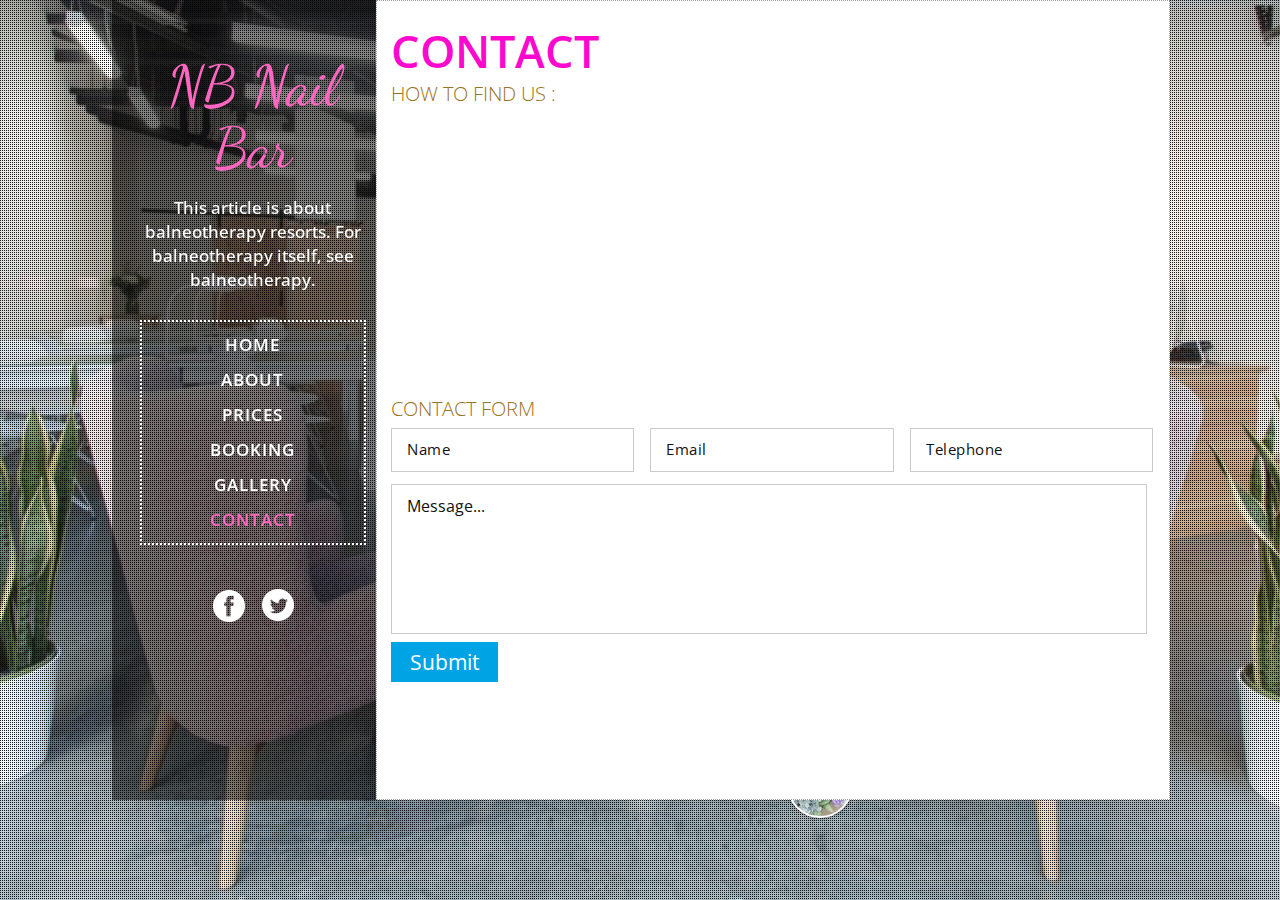
<file: contact.html>
<!--
Author: W3layouts
Author URL: http://w3layouts.com
License: Creative Commons Attribution 3.0 Unported
License URL: http://creativecommons.org/licenses/by/3.0/
-->
<!DOCTYPE html>
<html>
<head>
<title>NB Nail Bar</title>
<!--fonts-->
<link href='http://fonts.googleapis.com/css?family=Dancing+Script:400,700' rel='stylesheet' type='text/css'>
<link href='http://fonts.googleapis.com/css?family=Open+Sans+Condensed:300,700,300italic' rel='stylesheet' type='text/css'>
<!--//fonts-->
<link href="css/bootstrap.css" rel="stylesheet">
<link href="css/style.css" rel="stylesheet" type="text/css" media="all" />
<!-- for-mobile-apps -->
<meta name="viewport" content="width=device-width, initial-scale=1">
<meta http-equiv="Content-Type" content="text/html; charset=utf-8" />
<meta name="keywords" content="Spring Spa Responsive web template, Bootstrap Web Templates, Flat Web Templates, Andriod Compatible web template,Smartphone Compatible web template, free webdesigns for Nokia, Samsung, LG, SonyErricsson, Motorola web design" />
<script type="application/x-javascript"> addEventListener("load", function() { setTimeout(hideURLbar, 0); }, false); function hideURLbar(){ window.scrollTo(0,1); } </script>
<!-- //for-mobile-apps -->
<script type="text/javascript" src="js/modernizr.custom.21750.js"></script>
<script src="js/modernizr.custom.js"></script>
<script src="js/jquery.min.js"></script>
</head>
    <body>
<div class="header">
        <div class="container">
            <div id="bx-wrapper" class="bx-wrapper">
              <div class="bx-thumbs">
                          <a href="#" class="bx-thumbs-current" style="background-image:url(images/r1.jpg)"></a>
                      </div>
                      <div class="bx-container">
                          <img src="images/r1.jpg" alt="image06" title="Aroma Paradise" height="900" width="1600"/>

                      </div>
                <div class="bx-overlay"></div>
                      <div class="side-viwer slider-viwer1">
			                    	<h1><a href="index.html">NB Nail Bar</a></h1>
			                    	<p>This article is about balneotherapy resorts. For balneotherapy itself, see balneotherapy.</p>

			                    <div class="top-menu">
							 <span class="menu"> </span>
							 <ul>
							 	<nav class="cl-effect-1" id="cl-effect-1">
								 <li><a href="index.html">HOME</a></li>
								 <li><a href="about.html">ABOUT</a></li>
								 <li><a href="prices.html">PRICES</a></li>
                 <li><a href="booking.html">BOOKING</a></li>
								 <li><a href="gallery.html">GALLERY</a></li>
								 <li><a class="active" href="contact.html">CONTACT</a></li>
								 </nav>
							 </ul>
						 </div>
						 	 <!-- script-for-menu -->
		 <script>
				$("span.menu").click(function(){
					$(".top-menu ul").slideToggle("slow" , function(){
					});
				});
		 </script>
		 <!-- script-for-menu -->

                 <div class="social-icons">
                  <a href="https://www.facebook.com/nb.nails.77"><span class="beh"> </span></a>
                  <a href="https://twitter.com/NBNailBar1"><span class="face"> </span></a>
                 </div>
					</div>
					<div class="contact">
						<h3>CONTACT</h3>
			<div class="map">
				<h4>HOW TO FIND US :</h4>
<iframe src="https://www.google.com/maps/embed?pb=!1m18!1m12!1m3!1d37494223.23909492!2d103!3d55!2m3!1f0!2f0!3f0!3m2!1i1024!2i768!4f13.1!3m3!1m2!1s0x453c569a896724fb%3A0x1409fdf86611f613!2sRussia!5e0!3m2!1sen!2sin!4v1415776049771"></iframe>

			</div>
			<div class="contact-form">
				<h4>CONTACT FORM</h4>
				<form>
					<input type="text" value="Name" onfocus="this.value = '';" onblur="if (this.value == '') {this.value = 'Name';}" required="">
					<input type="email" value="Email" onfocus="this.value = '';" onblur="if (this.value == '') {this.value = 'Email';}" required="">
					<input type="text" value="Telephone" onfocus="this.value = '';" onblur="if (this.value == '') {this.value = 'Telephone';}" required="">
					<textarea type="text"  onfocus="this.value = '';" onblur="if (this.value == '') {this.value = 'Message...';}" required="">Message...</textarea>
					<button class="btn1 btn-1 btn-1b">Submit</button>
				</form>
			</div>
		</div>
	</div>

					</div>
        <script type="text/javascript">
            $(function() {

                var BlurBGImage	= (function() {

                    var $bxWrapper			= $('#bx-wrapper'),
                    // loading status to show while preloading images
                    $bxLoading			= $bxWrapper.find('div.bx-loading'),
                    // container for the bg images and respective canvas
                    $bxContainer		= $bxWrapper.find('div.bx-container'),
                    // the bg images we are gonna use
                    $bxImgs				= $bxContainer.children('img'),
                    // total number of bg images
                    bxImgsCount			= $bxImgs.length,
                    // the thumb elements
                    $thumbs				= $bxWrapper.find('div.bx-thumbs > a').hide(),
                    // the title for the current image
                    $title				= $bxWrapper.find('h2:first'),
                    // current image's index
                    current				= 0,
                    // variation to show the image:
                    // (1) - blurs the current one, fades out and shows the next image
                    // (2) - blurs the current one, fades out, shows the next one (but initially blurred)
                    // speed is the speed of the animation
                    // blur Factor is the factor used in the StackBlur script
                    animOptions			= { speed : 700, variation : 2, blurFactor : 10 },
                    // control if currently animating
                    isAnim				= false,
                    // check if canvas is supported
                    supportCanvas 		= Modernizr.canvas,

                    // init function
                    init				= function() {

                        // preload all images and respective canvas
                        var loaded = 0;

                        $bxImgs.each( function(i) {

                            var $bximg	= $(this);

                            // save the position of the image in data-pos
                            $('<img data-pos="' + $bximg.index() + '"/>').load(function() {

                                var $img	= $(this),
                                // size of image to be fullscreen and centered
                                dim		= getImageDim( $img.attr('src') ),
                                pos		= $img.data( 'pos' );

                                // add the canvas to the DOM
                                $.when( createCanvas( pos, dim ) ).done( function() {

                                    ++loaded;

                                    // all images and canvas loaded
                                    if( loaded === bxImgsCount ) {

                                        // show thumbs
                                        $thumbs.fadeIn();

                                        // apply style for bg image and canvas
                                        centerImageCanvas();

                                        // hide loading status
                                        $bxLoading.hide();

                                        // initialize events
                                        initEvents();

                                    }

                                });

                            }).attr( 'src', $bximg.attr('src') );

                        });

                    },
                    // creates the blurred canvas image
                    createCanvas		= function( pos, dim ) {

                        return $.Deferred( function(dfd) {

                            // if canvas not supported return
                            if( !supportCanvas ) {
                                dfd.resolve();
                                return false;
                            }

                            // create the canvas element:
                            // size and position will be the same like the fullscreen image
                            var $img	= $bxImgs.eq( pos ),
                            imgW	= dim.width,
                            imgH	= dim.height,
                            imgL	= dim.left,
                            imgT	= dim.top,

                            canvas	= document.createElement('canvas');

                            canvas.className	= 'bx-canvas';
                            canvas.width 		= imgW;
                            canvas.height 		= imgH;
                            canvas.style.width  = imgW + 'px';
                            canvas.style.height = imgH + 'px';
                            canvas.style.left	= imgL + 'px';
                            canvas.style.top	= imgT + 'px';
                            canvas.style.visibility = 'hidden';
                            // save position of canvas to know which image this is linked to
                            canvas.setAttribute('data-pos', pos);
                            // append the canvas to the same container where the images are
                            $bxContainer.append( canvas );
                            // blur it using the StackBlur script
                            stackBlurImage( $img.get(0), dim, canvas, animOptions.blurFactor, false, dfd.resolve );

                        }).promise();

                    },
                    // gets the image size and position in order to make it fullscreen and centered.
                    getImageDim			= function( img ) {

                        var $img    = new Image();

                        $img.src    = img;

                        var $win	= $( window ),
                        w_w		= $win.width(),
                        w_h		= $win.height(),
                        r_w		= w_h / w_w,
                        i_w		= $img.width,
                        i_h		= $img.height,
                        r_i		= i_h / i_w,
                        new_w, new_h, new_left, new_top;

                        if( r_w > r_i ) {

                            new_h	= w_h;
                            new_w	= w_h / r_i;

                        }
                        else {

                            new_h	= w_w * r_i;
                            new_w	= w_w;

                        }

                        return {
                            width	: new_w,
                            height	: new_h,
                            left	: ( w_w - new_w ) / 2,
                            top		: ( w_h - new_h ) / 2
                        };

                    },
                    // initialize the events
                    initEvents			= function() {

                        $( window ).on('resize.BlurBGImage', function( event ) {

                            // apply style for bg image and canvas
                            centerImageCanvas();
                            return false;

                        });

                        // clicking on a thumb shows the respective bg image
                        $thumbs.on('click.BlurBGImage', function( event ) {

                            var $thumb	= $(this),
                            pos		= $thumb.index();

                            if( !isAnim && pos !== current ) {

                                $thumbs.removeClass('bx-thumbs-current');
                                $thumb.addClass('bx-thumbs-current');
                                isAnim = true;
                                // show the bg image
                                showImage( pos );

                            }

                            return false;

                        });

                    },
                    // apply style for bg image and canvas
                    centerImageCanvas	= function() {

                        $bxImgs.each( function(i) {

                            var $bximg	= $(this),
                            dim			= getImageDim( $bximg.attr('src') ),
                            $currCanvas	= $bxContainer.children('canvas[data-pos=' + $bximg.index() + ']'),
                            styleCSS	= {
                                width	: dim.width,
                                height	: dim.height,
                                left	: dim.left,
                                top		: dim.top
                            };

                            $bximg.css( styleCSS );

                            if( supportCanvas )
                                $currCanvas.css( styleCSS );

                            if( i === current )
                                $bximg.show();

                        });

                    },
                    // shows the image at position "pos"
                    showImage			= function( pos ) {

                        // current image
                        var $bxImage		= $bxImgs.eq( current );
                        // current canvas
                        $bxCanvas		= $bxContainer.children('canvas[data-pos=' + $bxImage.index() + ']'),
                        // next image to show
                        $bxNextImage	= $bxImgs.eq( pos ),
                        // next canvas to show
                        $bxNextCanvas	= $bxContainer.children('canvas[data-pos='+$bxNextImage.index()+']');

                        // if canvas is supported
                        if( supportCanvas ) {

                            $.when( $title.fadeOut() ).done( function() {

                                $title.text( $bxNextImage.attr('title') );

                            });

                            $bxCanvas.css( 'z-index', 100 ).css('visibility','visible');

                            $.when( $bxImage.fadeOut( animOptions.speed ) ).done( function() {

                                switch( animOptions.variation ) {

                                    case 1 	:
                                        $title.fadeIn( animOptions.speed );
                                        $.when( $bxNextImage.fadeIn( animOptions.speed ) ).done( function() {

                                            $bxCanvas.css( 'z-index', 1 ).css('visibility','hidden');
                                            current = pos;
                                            $bxNextCanvas.css('visibility','hidden');
                                            isAnim 	= false;

                                        });
                                        break;
                                    case 2	:
                                        $bxNextCanvas.css('visibility','visible');

                                        $.when( $bxCanvas.fadeOut( animOptions.speed * 1.5 ) ).done( function() {

                                            $(this).css({
                                                'z-index' 		: 1,
                                                'visibility'	: 'hidden'
                                            }).show();

                                            $title.fadeIn( animOptions.speed );

                                            $.when( $bxNextImage.fadeIn( animOptions.speed ) ).done( function() {

                                                current = pos;
                                                $bxNextCanvas.css('visibility','hidden');
                                                isAnim 	= false;

                                            });

                                        });
                                        break;

                                };

                            });

                        }
                        // if canvas is not shown just work with the bg images
                        else {

                            $title.hide().text( $bxNextImage.attr('title') ).fadeIn( animOptions.speed );
                            $.when( $bxNextImage.css( 'z-index', 102 ).fadeIn( animOptions.speed ) ).done( function() {

                                current = pos;
                                $bxImage.hide();
                                $(this).css( 'z-index', 101 );
                                isAnim = false;

                            });

                        }

                    };

                    return {
                        init	: init
                    };

                })();

                // call the init function
                BlurBGImage.init();

            });
        </script>

</div>
<div class="clearfix"> </div>

    </body>
</html>
</file>
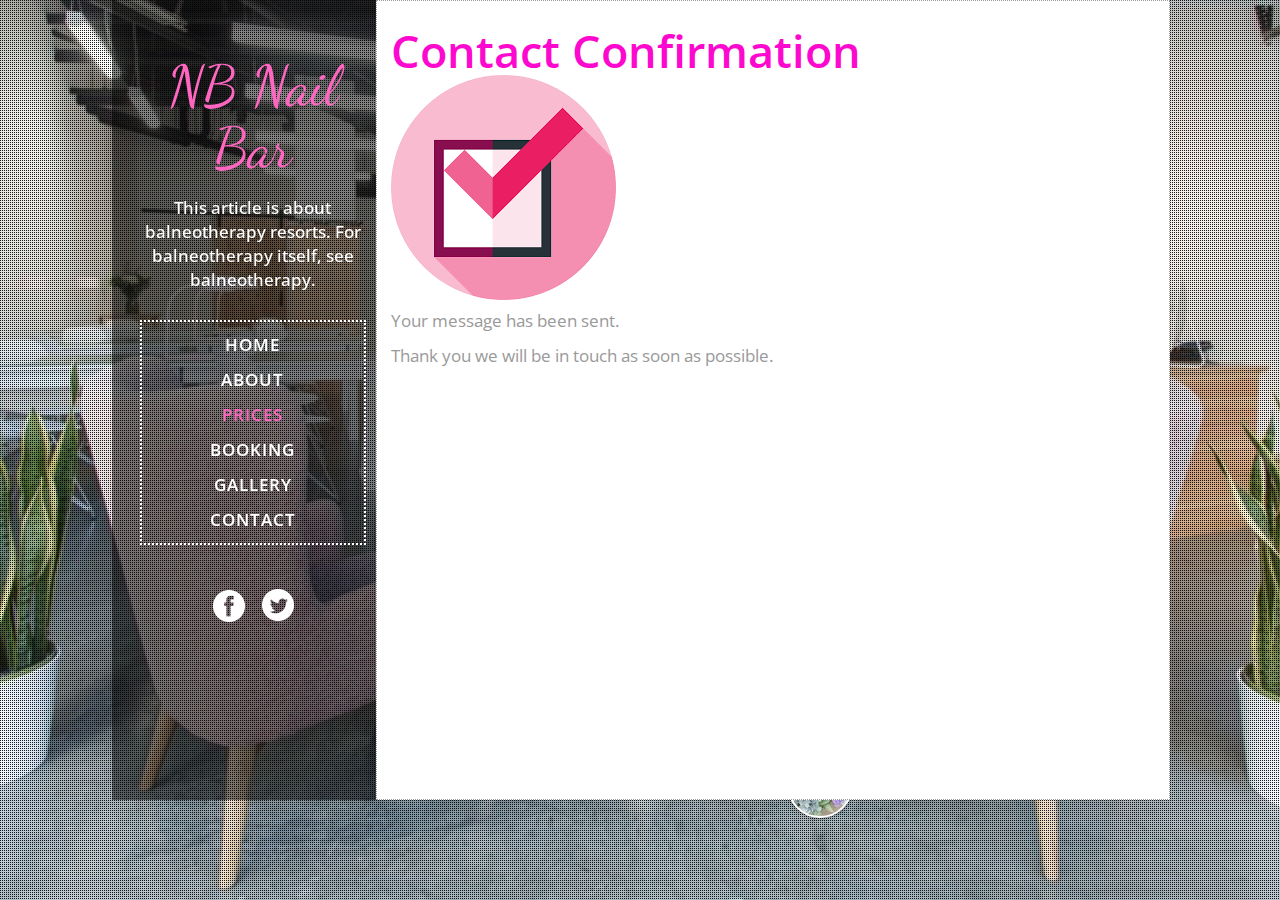
<file: contactconfirmation.html>
<!--
Author: W3layouts
Author URL: http://w3layouts.com
License: Creative Commons Attribution 3.0 Unported
License URL: http://creativecommons.org/licenses/by/3.0/
-->
<!DOCTYPE html>
<html>
<head>
<title>NB Nail Bar</title>
<!--fonts-->
<link href='http://fonts.googleapis.com/css?family=Dancing+Script:400,700' rel='stylesheet' type='text/css'>
<link href='http://fonts.googleapis.com/css?family=Open+Sans+Condensed:300,700,300italic' rel='stylesheet' type='text/css'>
<!--//fonts-->
<link href="css/bootstrap.css" rel="stylesheet">
<link href="css/style.css" rel="stylesheet" type="text/css" media="all" />
<!-- for-mobile-apps -->
<meta name="viewport" content="width=device-width, initial-scale=1">
<meta http-equiv="Content-Type" content="text/html; charset=utf-8" />
<meta name="keywords" content="Spring Spa Responsive web template, Bootstrap Web Templates, Flat Web Templates, Andriod Compatible web template,Smartphone Compatible web template, free webdesigns for Nokia, Samsung, LG, SonyErricsson, Motorola web design" />
<script type="application/x-javascript"> addEventListener("load", function() { setTimeout(hideURLbar, 0); }, false); function hideURLbar(){ window.scrollTo(0,1); } </script>
<!-- //for-mobile-apps -->
<script type="text/javascript" src="js/modernizr.custom.21750.js"></script>
<script src="js/modernizr.custom.js"></script>
<script src="js/jquery.min.js"></script>
</head>
    <body>
<div class="header">
        <div class="container">
            <div id="bx-wrapper" class="bx-wrapper">
              <div class="bx-thumbs">
                          <a href="#" class="bx-thumbs-current" style="background-image:url(images/r1.jpg)"></a>
                      </div>
                      <div class="bx-container">
                          <img src="images/r1.jpg" alt="image06" title="Aroma Paradise" height="900" width="1600"/>

                      </div>
                <div class="bx-overlay"> </div>
                      <div class="side-viwer slider-viwer1">
			                    	<h1><a href="index.html">NB Nail Bar</a></h1>
			                    	<p>This article is about balneotherapy resorts. For balneotherapy itself, see balneotherapy.</p>

			                    <div class="top-menu">
							 <span class="menu"> </span>
							 <ul>
							 	<nav class="cl-effect-1" id="cl-effect-1">
								 <li><a href="index.html">HOME</a></li>
								 <li><a href="about.html">ABOUT</a></li>
								 <li><a class="active" href="prices.html">PRICES</a></li>
                 <li><a href="booking.html">BOOKING</a></li>
								 <li><a href="gallery.html">GALLERY</a></li>
								 <li><a href="contact.html">CONTACT</a></li>
								 </nav>
							 </ul>
						 </div>
						 	 <!-- script-for-menu -->
		 <script>
				$("span.menu").click(function(){
					$(".top-menu ul").slideToggle("slow" , function(){
					});
				});
		 </script>
		 <!-- script-for-menu -->
                 <div class="social-icons">
                  <a href="https://www.facebook.com/nb.nails.77"><span class="beh"> </span></a>
                  <a href="https://twitter.com/NBNailBar1"><span class="face"> </span></a>
                 </div>
            					</div>
					<div class="massage">
						<h3>Contact Confirmation</h3>
            <img src="images/tick.png" alt="image06" title="confirmation" position="centered" />
						<p>Your message has been sent.</p>
            <p>Thank you we will be in touch as soon as possible.</p>
				<!-- Work Ends Here -->
		</div>
	</div>
        <script type="text/javascript">
            $(function() {

                var BlurBGImage	= (function() {

                    var $bxWrapper			= $('#bx-wrapper'),
                    // loading status to show while preloading images
                    $bxLoading			= $bxWrapper.find('div.bx-loading'),
                    // container for the bg images and respective canvas
                    $bxContainer		= $bxWrapper.find('div.bx-container'),
                    // the bg images we are gonna use
                    $bxImgs				= $bxContainer.children('img'),
                    // total number of bg images
                    bxImgsCount			= $bxImgs.length,
                    // the thumb elements
                    $thumbs				= $bxWrapper.find('div.bx-thumbs > a').hide(),
                    // the title for the current image
                    $title				= $bxWrapper.find('h2:first'),
                    // current image's index
                    current				= 0,
                    // variation to show the image:
                    // (1) - blurs the current one, fades out and shows the next image
                    // (2) - blurs the current one, fades out, shows the next one (but initially blurred)
                    // speed is the speed of the animation
                    // blur Factor is the factor used in the StackBlur script
                    animOptions			= { speed : 700, variation : 2, blurFactor : 10 },
                    // control if currently animating
                    isAnim				= false,
                    // check if canvas is supported
                    supportCanvas 		= Modernizr.canvas,

                    // init function
                    init				= function() {

                        // preload all images and respective canvas
                        var loaded = 0;

                        $bxImgs.each( function(i) {

                            var $bximg	= $(this);

                            // save the position of the image in data-pos
                            $('<img data-pos="' + $bximg.index() + '"/>').load(function() {

                                var $img	= $(this),
                                // size of image to be fullscreen and centered
                                dim		= getImageDim( $img.attr('src') ),
                                pos		= $img.data( 'pos' );

                                // add the canvas to the DOM
                                $.when( createCanvas( pos, dim ) ).done( function() {

                                    ++loaded;

                                    // all images and canvas loaded
                                    if( loaded === bxImgsCount ) {

                                        // show thumbs
                                        $thumbs.fadeIn();

                                        // apply style for bg image and canvas
                                        centerImageCanvas();

                                        // hide loading status
                                        $bxLoading.hide();

                                        // initialize events
                                        initEvents();

                                    }

                                });

                            }).attr( 'src', $bximg.attr('src') );

                        });

                    },
                    // creates the blurred canvas image
                    createCanvas		= function( pos, dim ) {

                        return $.Deferred( function(dfd) {

                            // if canvas not supported return
                            if( !supportCanvas ) {
                                dfd.resolve();
                                return false;
                            }

                            // create the canvas element:
                            // size and position will be the same like the fullscreen image
                            var $img	= $bxImgs.eq( pos ),
                            imgW	= dim.width,
                            imgH	= dim.height,
                            imgL	= dim.left,
                            imgT	= dim.top,

                            canvas	= document.createElement('canvas');

                            canvas.className	= 'bx-canvas';
                            canvas.width 		= imgW;
                            canvas.height 		= imgH;
                            canvas.style.width  = imgW + 'px';
                            canvas.style.height = imgH + 'px';
                            canvas.style.left	= imgL + 'px';
                            canvas.style.top	= imgT + 'px';
                            canvas.style.visibility = 'hidden';
                            // save position of canvas to know which image this is linked to
                            canvas.setAttribute('data-pos', pos);
                            // append the canvas to the same container where the images are
                            $bxContainer.append( canvas );
                            // blur it using the StackBlur script
                            stackBlurImage( $img.get(0), dim, canvas, animOptions.blurFactor, false, dfd.resolve );

                        }).promise();

                    },
                    // gets the image size and position in order to make it fullscreen and centered.
                    getImageDim			= function( img ) {

                        var $img    = new Image();

                        $img.src    = img;

                        var $win	= $( window ),
                        w_w		= $win.width(),
                        w_h		= $win.height(),
                        r_w		= w_h / w_w,
                        i_w		= $img.width,
                        i_h		= $img.height,
                        r_i		= i_h / i_w,
                        new_w, new_h, new_left, new_top;

                        if( r_w > r_i ) {

                            new_h	= w_h;
                            new_w	= w_h / r_i;

                        }
                        else {

                            new_h	= w_w * r_i;
                            new_w	= w_w;

                        }

                        return {
                            width	: new_w,
                            height	: new_h,
                            left	: ( w_w - new_w ) / 2,
                            top		: ( w_h - new_h ) / 2
                        };

                    },
                    // initialize the events
                    initEvents			= function() {

                        $( window ).on('resize.BlurBGImage', function( event ) {

                            // apply style for bg image and canvas
                            centerImageCanvas();
                            return false;

                        });

                        // clicking on a thumb shows the respective bg image
                        $thumbs.on('click.BlurBGImage', function( event ) {

                            var $thumb	= $(this),
                            pos		= $thumb.index();

                            if( !isAnim && pos !== current ) {

                                $thumbs.removeClass('bx-thumbs-current');
                                $thumb.addClass('bx-thumbs-current');
                                isAnim = true;
                                // show the bg image
                                showImage( pos );

                            }

                            return false;

                        });

                    },
                    // apply style for bg image and canvas
                    centerImageCanvas	= function() {

                        $bxImgs.each( function(i) {

                            var $bximg	= $(this),
                            dim			= getImageDim( $bximg.attr('src') ),
                            $currCanvas	= $bxContainer.children('canvas[data-pos=' + $bximg.index() + ']'),
                            styleCSS	= {
                                width	: dim.width,
                                height	: dim.height,
                                left	: dim.left,
                                top		: dim.top
                            };

                            $bximg.css( styleCSS );

                            if( supportCanvas )
                                $currCanvas.css( styleCSS );

                            if( i === current )
                                $bximg.show();

                        });

                    },
                    // shows the image at position "pos"
                    showImage			= function( pos ) {

                        // current image
                        var $bxImage		= $bxImgs.eq( current );
                        // current canvas
                        $bxCanvas		= $bxContainer.children('canvas[data-pos=' + $bxImage.index() + ']'),
                        // next image to show
                        $bxNextImage	= $bxImgs.eq( pos ),
                        // next canvas to show
                        $bxNextCanvas	= $bxContainer.children('canvas[data-pos='+$bxNextImage.index()+']');

                        // if canvas is supported
                        if( supportCanvas ) {

                            $.when( $title.fadeOut() ).done( function() {

                                $title.text( $bxNextImage.attr('title') );

                            });

                            $bxCanvas.css( 'z-index', 100 ).css('visibility','visible');

                            $.when( $bxImage.fadeOut( animOptions.speed ) ).done( function() {

                                switch( animOptions.variation ) {

                                    case 1 	:
                                        $title.fadeIn( animOptions.speed );
                                        $.when( $bxNextImage.fadeIn( animOptions.speed ) ).done( function() {

                                            $bxCanvas.css( 'z-index', 1 ).css('visibility','hidden');
                                            current = pos;
                                            $bxNextCanvas.css('visibility','hidden');
                                            isAnim 	= false;

                                        });
                                        break;
                                    case 2	:
                                        $bxNextCanvas.css('visibility','visible');

                                        $.when( $bxCanvas.fadeOut( animOptions.speed * 1.5 ) ).done( function() {

                                            $(this).css({
                                                'z-index' 		: 1,
                                                'visibility'	: 'hidden'
                                            }).show();

                                            $title.fadeIn( animOptions.speed );

                                            $.when( $bxNextImage.fadeIn( animOptions.speed ) ).done( function() {

                                                current = pos;
                                                $bxNextCanvas.css('visibility','hidden');
                                                isAnim 	= false;

                                            });

                                        });
                                        break;

                                };

                            });

                        }
                        // if canvas is not shown just work with the bg images
                        else {

                            $title.hide().text( $bxNextImage.attr('title') ).fadeIn( animOptions.speed );
                            $.when( $bxNextImage.css( 'z-index', 102 ).fadeIn( animOptions.speed ) ).done( function() {

                                current = pos;
                                $bxImage.hide();
                                $(this).css( 'z-index', 101 );
                                isAnim = false;

                            });

                        }

                    };

                    return {
                        init	: init
                    };

                })();

                // call the init function
                BlurBGImage.init();

            });
        </script>

</div>
<div class="clearfix"> </div>

		<div class="clearfix"> </div>
</div>
    </body>
</html>
</file>
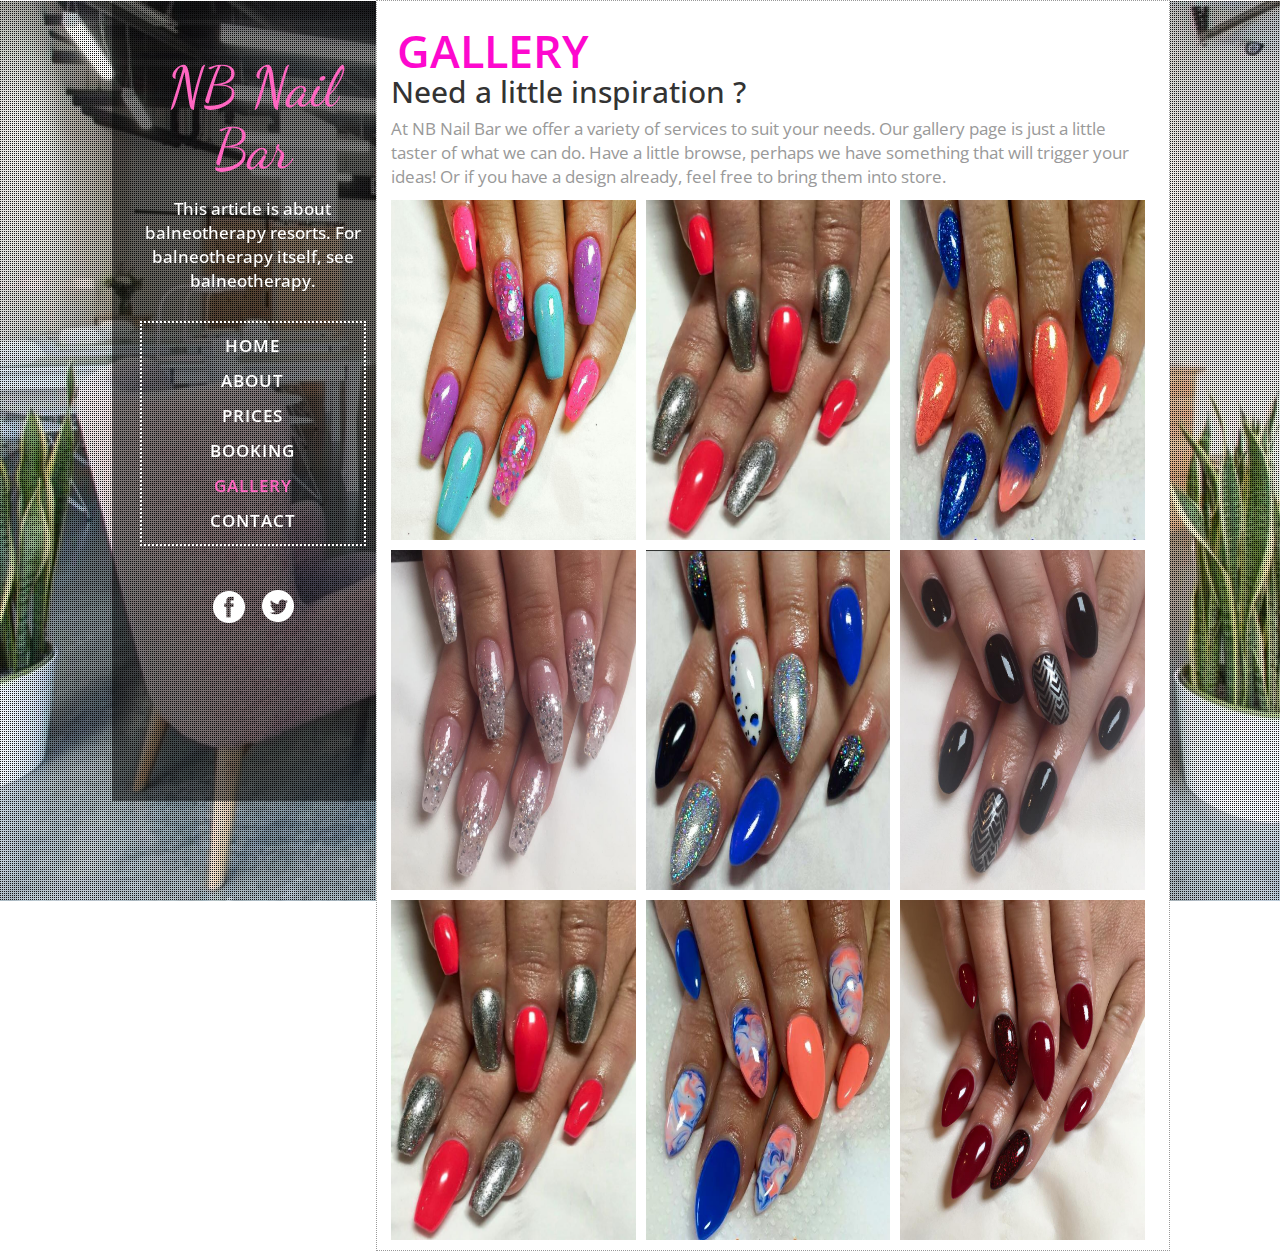
<file: gallery.html>
<!--
Author: W3layouts
Author URL: http://w3layouts.com
License: Creative Commons Attribution 3.0 Unported
License URL: http://creativecommons.org/licenses/by/3.0/
-->
<!DOCTYPE html>
<html>
<head>
<title>NB Nail Bar</title>
<!--fonts-->
<link href='http://fonts.googleapis.com/css?family=Dancing+Script:400,700' rel='stylesheet' type='text/css'>
<link href='http://fonts.googleapis.com/css?family=Open+Sans+Condensed:300,700,300italic' rel='stylesheet' type='text/css'>
<!--//fonts-->
<link href="css/bootstrap.css" rel="stylesheet">
<link href="css/style.css" rel="stylesheet" type="text/css" media="all" />
<!-- for-mobile-apps -->
<meta name="viewport" content="width=device-width, initial-scale=1">
<meta http-equiv="Content-Type" content="text/html; charset=utf-8" />
<meta name="keywords" content="Spring Spa Responsive web template, Bootstrap Web Templates, Flat Web Templates, Andriod Compatible web template,Smartphone Compatible web template, free webdesigns for Nokia, Samsung, LG, SonyErricsson, Motorola web design" />
<script type="application/x-javascript"> addEventListener("load", function() { setTimeout(hideURLbar, 0); }, false); function hideURLbar(){ window.scrollTo(0,1); } </script>
<!-- //for-mobile-apps -->
<script type="text/javascript" src="js/modernizr.custom.21750.js"></script>
<script src="js/modernizr.custom.js"></script>
<script src="js/jquery.min.js"></script>
</head>
    <body>
<div class="header">
        <div class="container">
            <div id="bx-wrapper" class="bx-wrapper">
              <div class="bx-thumbs">
                          <a href="#" class="bx-thumbs-current" style="background-image:url(images/r1.jpg)"></a>
                      </div>
                      <div class="bx-container">
                          <img src="images/r1.jpg" alt="image06" title="Aroma Paradise" height="900" width="1600"/>

                      </div>
                <div class="bx-overlay"></div>
                      <div class="side-viwer slider-viwer1">
			                    	<h1><a href="index.html">NB Nail Bar</a></h1>
			                    	<p>This article is about balneotherapy resorts. For balneotherapy itself, see balneotherapy.</p>

			                    <div class="top-menu">
							 <span class="menu"> </span>
							 <ul>
							 	<nav class="cl-effect-1" id="cl-effect-1">
								 <li><a href="index.html">HOME</a></li>
								 <li><a href="about.html">ABOUT</a></li>
								 <li><a href="prices.html">PRICES</a></li>
                 <li><a href="booking.html">BOOKING</a></li>
								 <li><a class="active" href="gallery.html">GALLERY</a></li>
								 <li><a href="contact.html">CONTACT</a></li>
								 </nav>
							 </ul>
						 </div>
						 	 <!-- script-for-menu -->
		 <script>
				$("span.menu").click(function(){
					$(".top-menu ul").slideToggle("slow" , function(){
					});
				});
		 </script>
		 <!-- script-for-menu -->
						 		 <div class="social-icons">
									<a href="https://www.facebook.com/nb.nails.77"><span class="beh"> </span></a>
									<a href="https://twitter.com/NBNailBar1"><span class="face"> </span></a>
								 </div>
					</div>
					<!--light-box-files -->
		<script src="js/jquery.chocolat.js"></script>
		<link rel="stylesheet" href="css/chocolat.css" type="text/css" media="screen" charset="utf-8" />
		<!--light-box-files -->
		<script type="text/javascript" charset="utf-8">
		$(function() {
			$('.moments-bottom a').Chocolat();
		});
		</script>
	<!--moments-starts-->
	<div class="moments">
				<h3>Gallery</h3>
        <h2> Need a little inspiration ?</h2>
				<p>At NB Nail Bar we offer a variety of services to suit your needs. Our gallery page is just a little taster of what we can do. Have a little browse, perhaps we have something that will trigger your ideas! Or if you have a design already, feel free to bring them into store.  </p>
			<div class="moments-bottom">
				<div class="moments-1">
					<div class="col-md-4 moments-left">
						<a href="images/b1.jpg">
							<img src="images/b1.jpg" alt="name" height="340" width="250" />
						</a>
					</div>
					<div class="col-md-4 moments-left">
						<a href="images/b2.jpg">
							<img src="images/b2.jpg" alt="name" height="340" width="250" />
						</a>
					</div>
					<div class="col-md-4 moments-left">
						<a href="images/b3.jpg">
							<img src="images/b3.jpg" alt="name" height="340" width="250" />
						</a>
					</div>
					<div class="clearfix"> </div>
				</div>
				<div class="moments-1">
					<div class="col-md-4 moments-left">
						<a href="images/b4.jpg">
							<img src="images/b4.jpg" alt="name" height="340" width="250"/>
						</a>
					</div>
					<div class="col-md-4 moments-left">
						<a href="images/b5.jpg">
							<img src="images/b5.jpg" alt="name" height="340" width="250"/>
						</a>
					</div>
					<div class="col-md-4 moments-left">
						<a href="images/b6.jpg">
							<img src="images/b6.jpg" alt="name" height="340" width="250" />
						</a>
					</div>
					<div class="clearfix"> </div>
				</div>
					<div class="moments-1">
					<div class="col-md-4 moments-left">
						<a href="images/b7.jpg">
							<img src="images/b7.jpg" alt="name" height="340" width="250"/>
						</a>
					</div>
					<div class="col-md-4 moments-left">
						<a href="images/b8.jpg">
							<img src="images/b8.jpg" alt="name" height="340" width="250"/>
						</a>
					</div>
					<div class="col-md-4 moments-left">
						<a href="images/b9.jpg">
							<img src="images/b9.jpg" alt="name" height="340" width="250"/>
						</a>
					</div>
					<div class="clearfix"> </div>
				</div>
			</div>
	</div>
	<!--moments-->

	</div>
</div>
        <script type="text/javascript">
            $(function() {

                var BlurBGImage	= (function() {

                    var $bxWrapper			= $('#bx-wrapper'),
                    // loading status to show while preloading images
                    $bxLoading			= $bxWrapper.find('div.bx-loading'),
                    // container for the bg images and respective canvas
                    $bxContainer		= $bxWrapper.find('div.bx-container'),
                    // the bg images we are gonna use
                    $bxImgs				= $bxContainer.children('img'),
                    // total number of bg images
                    bxImgsCount			= $bxImgs.length,
                    // the thumb elements
                    $thumbs				= $bxWrapper.find('div.bx-thumbs > a').hide(),
                    // the title for the current image
                    $title				= $bxWrapper.find('h2:first'),
                    // current image's index
                    current				= 0,
                    // variation to show the image:
                    // (1) - blurs the current one, fades out and shows the next image
                    // (2) - blurs the current one, fades out, shows the next one (but initially blurred)
                    // speed is the speed of the animation
                    // blur Factor is the factor used in the StackBlur script
                    animOptions			= { speed : 700, variation : 2, blurFactor : 10 },
                    // control if currently animating
                    isAnim				= false,
                    // check if canvas is supported
                    supportCanvas 		= Modernizr.canvas,

                    // init function
                    init				= function() {

                        // preload all images and respective canvas
                        var loaded = 0;

                        $bxImgs.each( function(i) {

                            var $bximg	= $(this);

                            // save the position of the image in data-pos
                            $('<img data-pos="' + $bximg.index() + '"/>').load(function() {

                                var $img	= $(this),
                                // size of image to be fullscreen and centered
                                dim		= getImageDim( $img.attr('src') ),
                                pos		= $img.data( 'pos' );

                                // add the canvas to the DOM
                                $.when( createCanvas( pos, dim ) ).done( function() {

                                    ++loaded;

                                    // all images and canvas loaded
                                    if( loaded === bxImgsCount ) {

                                        // show thumbs
                                        $thumbs.fadeIn();

                                        // apply style for bg image and canvas
                                        centerImageCanvas();

                                        // hide loading status
                                        $bxLoading.hide();

                                        // initialize events
                                        initEvents();

                                    }

                                });

                            }).attr( 'src', $bximg.attr('src') );

                        });

                    },
                    // creates the blurred canvas image
                    createCanvas		= function( pos, dim ) {

                        return $.Deferred( function(dfd) {

                            // if canvas not supported return
                            if( !supportCanvas ) {
                                dfd.resolve();
                                return false;
                            }

                            // create the canvas element:
                            // size and position will be the same like the fullscreen image
                            var $img	= $bxImgs.eq( pos ),
                            imgW	= dim.width,
                            imgH	= dim.height,
                            imgL	= dim.left,
                            imgT	= dim.top,

                            canvas	= document.createElement('canvas');

                            canvas.className	= 'bx-canvas';
                            canvas.width 		= imgW;
                            canvas.height 		= imgH;
                            canvas.style.width  = imgW + 'px';
                            canvas.style.height = imgH + 'px';
                            canvas.style.left	= imgL + 'px';
                            canvas.style.top	= imgT + 'px';
                            canvas.style.visibility = 'hidden';
                            // save position of canvas to know which image this is linked to
                            canvas.setAttribute('data-pos', pos);
                            // append the canvas to the same container where the images are
                            $bxContainer.append( canvas );
                            // blur it using the StackBlur script
                            stackBlurImage( $img.get(0), dim, canvas, animOptions.blurFactor, false, dfd.resolve );

                        }).promise();

                    },
                    // gets the image size and position in order to make it fullscreen and centered.
                    getImageDim			= function( img ) {

                        var $img    = new Image();

                        $img.src    = img;

                        var $win	= $( window ),
                        w_w		= $win.width(),
                        w_h		= $win.height(),
                        r_w		= w_h / w_w,
                        i_w		= $img.width,
                        i_h		= $img.height,
                        r_i		= i_h / i_w,
                        new_w, new_h, new_left, new_top;

                        if( r_w > r_i ) {

                            new_h	= w_h;
                            new_w	= w_h / r_i;

                        }
                        else {

                            new_h	= w_w * r_i;
                            new_w	= w_w;

                        }

                        return {
                            width	: new_w,
                            height	: new_h,
                            left	: ( w_w - new_w ) / 2,
                            top		: ( w_h - new_h ) / 2
                        };

                    },
                    // initialize the events
                    initEvents			= function() {

                        $( window ).on('resize.BlurBGImage', function( event ) {

                            // apply style for bg image and canvas
                            centerImageCanvas();
                            return false;

                        });

                        // clicking on a thumb shows the respective bg image
                        $thumbs.on('click.BlurBGImage', function( event ) {

                            var $thumb	= $(this),
                            pos		= $thumb.index();

                            if( !isAnim && pos !== current ) {

                                $thumbs.removeClass('bx-thumbs-current');
                                $thumb.addClass('bx-thumbs-current');
                                isAnim = true;
                                // show the bg image
                                showImage( pos );

                            }

                            return false;

                        });

                    },
                    // apply style for bg image and canvas
                    centerImageCanvas	= function() {

                        $bxImgs.each( function(i) {

                            var $bximg	= $(this),
                            dim			= getImageDim( $bximg.attr('src') ),
                            $currCanvas	= $bxContainer.children('canvas[data-pos=' + $bximg.index() + ']'),
                            styleCSS	= {
                                width	: dim.width,
                                height	: dim.height,
                                left	: dim.left,
                                top		: dim.top
                            };

                            $bximg.css( styleCSS );

                            if( supportCanvas )
                                $currCanvas.css( styleCSS );

                            if( i === current )
                                $bximg.show();

                        });

                    },
                    // shows the image at position "pos"
                    showImage			= function( pos ) {

                        // current image
                        var $bxImage		= $bxImgs.eq( current );
                        // current canvas
                        $bxCanvas		= $bxContainer.children('canvas[data-pos=' + $bxImage.index() + ']'),
                        // next image to show
                        $bxNextImage	= $bxImgs.eq( pos ),
                        // next canvas to show
                        $bxNextCanvas	= $bxContainer.children('canvas[data-pos='+$bxNextImage.index()+']');

                        // if canvas is supported
                        if( supportCanvas ) {

                            $.when( $title.fadeOut() ).done( function() {

                                $title.text( $bxNextImage.attr('title') );

                            });

                            $bxCanvas.css( 'z-index', 100 ).css('visibility','visible');

                            $.when( $bxImage.fadeOut( animOptions.speed ) ).done( function() {

                                switch( animOptions.variation ) {

                                    case 1 	:
                                        $title.fadeIn( animOptions.speed );
                                        $.when( $bxNextImage.fadeIn( animOptions.speed ) ).done( function() {

                                            $bxCanvas.css( 'z-index', 1 ).css('visibility','hidden');
                                            current = pos;
                                            $bxNextCanvas.css('visibility','hidden');
                                            isAnim 	= false;

                                        });
                                        break;
                                    case 2	:
                                        $bxNextCanvas.css('visibility','visible');

                                        $.when( $bxCanvas.fadeOut( animOptions.speed * 1.5 ) ).done( function() {

                                            $(this).css({
                                                'z-index' 		: 1,
                                                'visibility'	: 'hidden'
                                            }).show();

                                            $title.fadeIn( animOptions.speed );

                                            $.when( $bxNextImage.fadeIn( animOptions.speed ) ).done( function() {

                                                current = pos;
                                                $bxNextCanvas.css('visibility','hidden');
                                                isAnim 	= false;

                                            });

                                        });
                                        break;

                                };

                            });

                        }
                        // if canvas is not shown just work with the bg images
                        else {

                            $title.hide().text( $bxNextImage.attr('title') ).fadeIn( animOptions.speed );
                            $.when( $bxNextImage.css( 'z-index', 102 ).fadeIn( animOptions.speed ) ).done( function() {

                                current = pos;
                                $bxImage.hide();
                                $(this).css( 'z-index', 101 );
                                isAnim = false;

                            });

                        }

                    };

                    return {
                        init	: init
                    };

                })();

                // call the init function
                BlurBGImage.init();

            });
        </script>
        <div class="clearfix"> </div>
</div>

    </body>
</html>
</file>
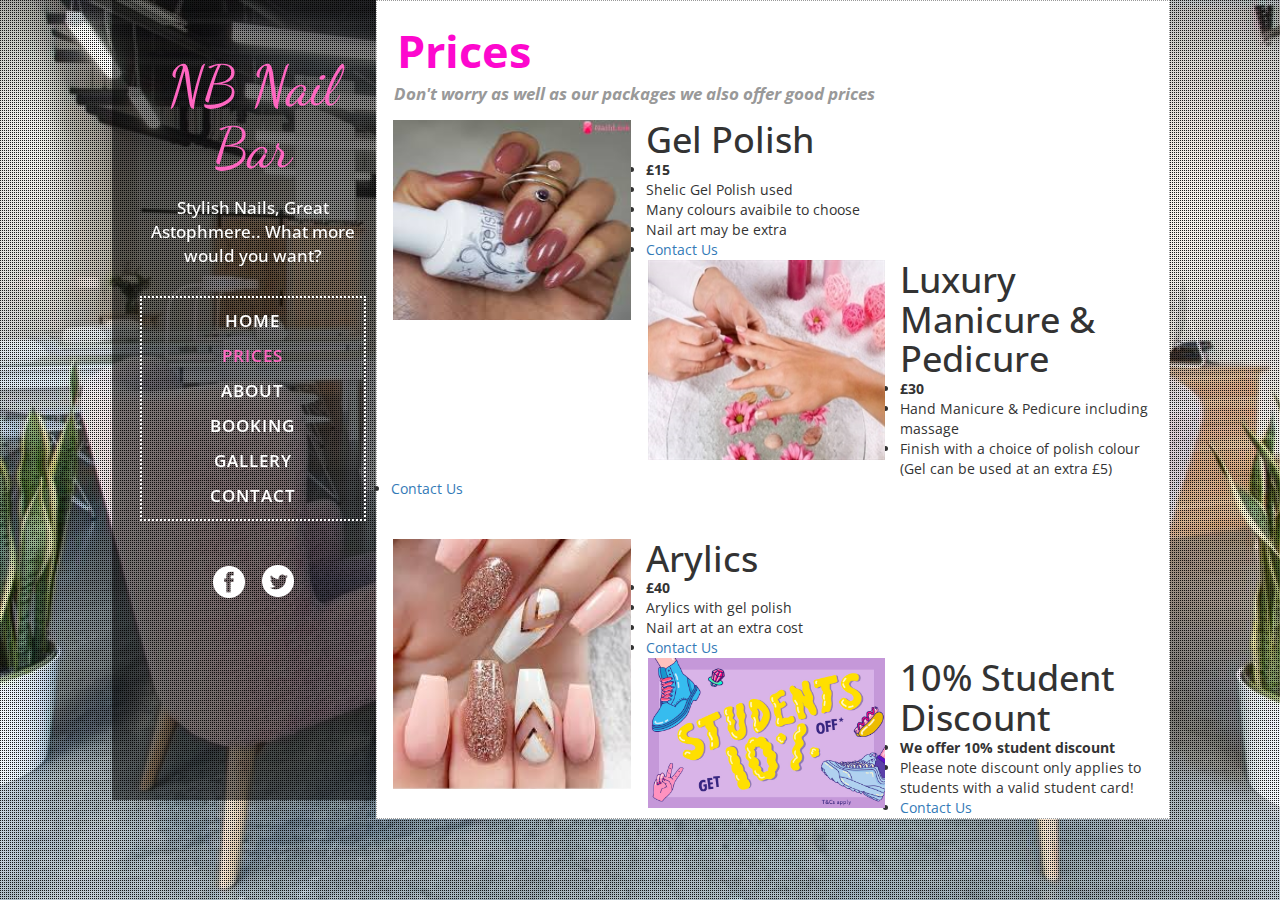
<file: prices.html>
Author: W3layouts
Author URL: http://w3layouts.com
License: Creative Commons Attribution 3.0 Unported
License URL: http://creativecommons.org/licenses/by/3.0/
-->
<!DOCTYPE html>
<html>
<head>
<title>NB Nail Bar</title>
<!--fonts-->
<link href='http://fonts.googleapis.com/css?family=Dancing+Script:400,700' rel='stylesheet' type='text/css'>
<link href='http://fonts.googleapis.com/css?family=Open+Sans+Condensed:300,700,300italic' rel='stylesheet' type='text/css'>
<!--//fonts-->
<link href="css/bootstrap.css" rel="stylesheet">
<link href="css/style.css" rel="stylesheet" type="text/css" media="all" />
<!-- for-mobile-apps -->
<meta name="viewport" content="width=device-width, initial-scale=1">
<meta http-equiv="Content-Type" content="text/html; charset=utf-8" />
<meta name="keywords" content="Spring Spa Responsive web template, Bootstrap Web Templates, Flat Web Templates, Andriod Compatible web template,Smartphone Compatible web template, free webdesigns for Nokia, Samsung, LG, SonyErricsson, Motorola web design" />
<script type="application/x-javascript"> addEventListener("load", function() { setTimeout(hideURLbar, 0); }, false); function hideURLbar(){ window.scrollTo(0,1); } </script>
<!-- //for-mobile-apps -->
<script type="text/javascript" src="js/modernizr.custom.21750.js"></script>
<script src="js/modernizr.custom.js"></script>
<script src="js/jquery.min.js"> </script>
</head>
    <body>
<div class="header">
        <div class="container">
            <div id="bx-wrapper" class="bx-wrapper">
              <div class="bx-thumbs">
                          <a href="#" class="bx-thumbs-current" style="background-image:url(images/r1.jpg)"></a>
                      </div>
                      <div class="bx-container">
                          <img src="images/r1.jpg" alt="image06" title="Aroma Paradise" height="900" width="1600"/>

                      </div>
                <div class="bx-overlay"></div>
                      <div class="side-viwer slider-viwer1">
			                    	<h1><a href="index.html">NB Nail Bar</a></h1>
			                    <p> Stylish Nails, Great Astophmere.. What more would you want?</p>

			                    <div class="top-menu">
							 <span class="menu"> </span>
							 <ul>
							 	<nav class="cl-effect-1" id="cl-effect-1">
								 <li><a href="index.html">HOME</a></li>
								 <li><a class="active" href="prices.html">PRICES</a></li>
								 <li><a href="about.html">ABOUT</a></li>
                 <li><a href="booking.html">BOOKING</a></li>
								 <li><a href="gallery.html">GALLERY</a></li>
								 <li><a href="contact.html">CONTACT</a></li>
								 </nav>
							 </ul>
						 </div>
						 	 <!-- script-for-menu -->
		 <script>
				$("span.menu").click(function(){
					$(".top-menu ul").slideToggle("slow" , function(){
					});
				});
		 </script>
		 <!-- script-for-menu -->
                 <div class="social-icons">
                  <a href="https://www.facebook.com/nb.nails.77"><span class="beh"> </span></a>
                  <a href="https://twitter.com/NBNailBar1"><span class="face"> </span></a>
                 </div>
					</div>
					<div class="about">
						<div class="about-top">
							<h3><b>Prices</b></h3>
							<p><b><i>Don't worry as well as our packages we also offer good prices   </i></b></p>
						</div>
						<div class="col-md-4 about-img">
							<img src="images/gelpo.jpg"height="200" width="200">
						</div>
            <div class="columns">
    <ul class="price">
      <h1>Gel Polish</h1>
      <li class="grey"><b>£15</b></li>
      <li>Shelic Gel Polish used</li>
      <li>Many colours avaibile to choose</li>
      <li>Nail art may be extra </li>

      <li class="grey"><a href="contact.html" class="button">Contact Us</a></li>
    </ul>
  </div>



  <div class="col-md-4 about-img">
    <img src="images/manicure.jpg" height="200" width="200">
  </div>
  <div class="columns">
<ul class="price">
<h1>Luxury Manicure & Pedicure</h1>
<li class="grey"><b>£30</b></li>
<li>Hand Manicure & Pedicure including massage</li>
<li>Finish with a choice of polish colour (Gel can be used at an extra £5)</li>
<li class="grey"><a href="contact.html" class="button">Contact Us</a></li>
</ul>
</div>

<br> </br>

<div class="col-md-4 about-img">
  <img src="images/arylics04.jpg" height="250" width="100">
</div>
<div class="columns">
<ul class="price">
<h1>Arylics</h1>
<li class="grey"><b>£40</b></li>
<li>Arylics with gel polish</li>
<li>Nail art at an extra cost</li>
<li class="grey"><a href="contact.html" class="button">Contact Us</a></li>
</ul>
</div>


<div class="col-md-4 about-img">
  <img src="images/student01.jpg" height="150" width="200">
</div>
<div class="columns">
<ul class="price">
<h1>10% Student Discount</h1>
<li class="grey"><b>We offer 10% student discount</b></li>
<li>Please note discount only applies to students with a valid student card!</li>
<li class="grey"><a href="contact.html" class="button">Contact Us</a></li>
</ul>
</div>




						<div class="clearfix"> </div>
				</div>
			</div>

	</div>
</div>

					</div>
        <script type="text/javascript">
            $(function() {

                var BlurBGImage	= (function() {

                    var $bxWrapper			= $('#bx-wrapper'),
                    // loading status to show while preloading images
                    $bxLoading			= $bxWrapper.find('div.bx-loading'),
                    // container for the bg images and respective canvas
                    $bxContainer		= $bxWrapper.find('div.bx-container'),
                    // the bg images we are gonna use
                    $bxImgs				= $bxContainer.children('img'),
                    // total number of bg images
                    bxImgsCount			= $bxImgs.length,
                    // the thumb elements
                    $thumbs				= $bxWrapper.find('div.bx-thumbs > a').hide(),
                    // the title for the current image
                    $title				= $bxWrapper.find('h2:first'),
                    // current image's index
                    current				= 0,
                    // variation to show the image:
                    // (1) - blurs the current one, fades out and shows the next image
                    // (2) - blurs the current one, fades out, shows the next one (but initially blurred)
                    // speed is the speed of the animation
                    // blur Factor is the factor used in the StackBlur script
                    animOptions			= { speed : 700, variation : 2, blurFactor : 10 },
                    // control if currently animating
                    isAnim				= false,
                    // check if canvas is supported
                    supportCanvas 		= Modernizr.canvas,

                    // init function
                    init				= function() {

                        // preload all images and respective canvas
                        var loaded = 0;

                        $bxImgs.each( function(i) {

                            var $bximg	= $(this);

                            // save the position of the image in data-pos
                            $('<img data-pos="' + $bximg.index() + '"/>').load(function() {

                                var $img	= $(this),
                                // size of image to be fullscreen and centered
                                dim		= getImageDim( $img.attr('src') ),
                                pos		= $img.data( 'pos' );

                                // add the canvas to the DOM
                                $.when( createCanvas( pos, dim ) ).done( function() {

                                    ++loaded;

                                    // all images and canvas loaded
                                    if( loaded === bxImgsCount ) {

                                        // show thumbs
                                        $thumbs.fadeIn();

                                        // apply style for bg image and canvas
                                        centerImageCanvas();

                                        // hide loading status
                                        $bxLoading.hide();

                                        // initialize events
                                        initEvents();

                                    }

                                });

                            }).attr( 'src', $bximg.attr('src') );

                        });

                    },
                    // creates the blurred canvas image
                    createCanvas		= function( pos, dim ) {

                        return $.Deferred( function(dfd) {

                            // if canvas not supported return
                            if( !supportCanvas ) {
                                dfd.resolve();
                                return false;
                            }

                            // create the canvas element:
                            // size and position will be the same like the fullscreen image
                            var $img	= $bxImgs.eq( pos ),
                            imgW	= dim.width,
                            imgH	= dim.height,
                            imgL	= dim.left,
                            imgT	= dim.top,

                            canvas	= document.createElement('canvas');

                            canvas.className	= 'bx-canvas';
                            canvas.width 		= imgW;
                            canvas.height 		= imgH;
                            canvas.style.width  = imgW + 'px';
                            canvas.style.height = imgH + 'px';
                            canvas.style.left	= imgL + 'px';
                            canvas.style.top	= imgT + 'px';
                            canvas.style.visibility = 'hidden';
                            // save position of canvas to know which image this is linked to
                            canvas.setAttribute('data-pos', pos);
                            // append the canvas to the same container where the images are
                            $bxContainer.append( canvas );
                            // blur it using the StackBlur script
                            stackBlurImage( $img.get(0), dim, canvas, animOptions.blurFactor, false, dfd.resolve );

                        }).promise();

                    },
                    // gets the image size and position in order to make it fullscreen and centered.
                    getImageDim			= function( img ) {

                        var $img    = new Image();

                        $img.src    = img;

                        var $win	= $( window ),
                        w_w		= $win.width(),
                        w_h		= $win.height(),
                        r_w		= w_h / w_w,
                        i_w		= $img.width,
                        i_h		= $img.height,
                        r_i		= i_h / i_w,
                        new_w, new_h, new_left, new_top;

                        if( r_w > r_i ) {

                            new_h	= w_h;
                            new_w	= w_h / r_i;

                        }
                        else {

                            new_h	= w_w * r_i;
                            new_w	= w_w;

                        }

                        return {
                            width	: new_w,
                            height	: new_h,
                            left	: ( w_w - new_w ) / 2,
                            top		: ( w_h - new_h ) / 2
                        };

                    },
                    // initialize the events
                    initEvents			= function() {

                        $( window ).on('resize.BlurBGImage', function( event ) {

                            // apply style for bg image and canvas
                            centerImageCanvas();
                            return false;

                        });

                        // clicking on a thumb shows the respective bg image
                        $thumbs.on('click.BlurBGImage', function( event ) {

                            var $thumb	= $(this),
                            pos		= $thumb.index();

                            if( !isAnim && pos !== current ) {

                                $thumbs.removeClass('bx-thumbs-current');
                                $thumb.addClass('bx-thumbs-current');
                                isAnim = true;
                                // show the bg image
                                showImage( pos );

                            }

                            return false;

                        });

                    },
                    // apply style for bg image and canvas
                    centerImageCanvas	= function() {

                        $bxImgs.each( function(i) {

                            var $bximg	= $(this),
                            dim			= getImageDim( $bximg.attr('src') ),
                            $currCanvas	= $bxContainer.children('canvas[data-pos=' + $bximg.index() + ']'),
                            styleCSS	= {
                                width	: dim.width,
                                height	: dim.height,
                                left	: dim.left,
                                top		: dim.top
                            };

                            $bximg.css( styleCSS );

                            if( supportCanvas )
                                $currCanvas.css( styleCSS );

                            if( i === current )
                                $bximg.show();

                        });

                    },
                    // shows the image at position "pos"
                    showImage			= function( pos ) {

                        // current image
                        var $bxImage		= $bxImgs.eq( current );
                        // current canvas
                        $bxCanvas		= $bxContainer.children('canvas[data-pos=' + $bxImage.index() + ']'),
                        // next image to show
                        $bxNextImage	= $bxImgs.eq( pos ),
                        // next canvas to show
                        $bxNextCanvas	= $bxContainer.children('canvas[data-pos='+$bxNextImage.index()+']');

                        // if canvas is supported
                        if( supportCanvas ) {

                            $.when( $title.fadeOut() ).done( function() {

                                $title.text( $bxNextImage.attr('title') );

                            });

                            $bxCanvas.css( 'z-index', 100 ).css('visibility','visible');

                            $.when( $bxImage.fadeOut( animOptions.speed ) ).done( function() {

                                switch( animOptions.variation ) {

                                    case 1 	:
                                        $title.fadeIn( animOptions.speed );
                                        $.when( $bxNextImage.fadeIn( animOptions.speed ) ).done( function() {

                                            $bxCanvas.css( 'z-index', 1 ).css('visibility','hidden');
                                            current = pos;
                                            $bxNextCanvas.css('visibility','hidden');
                                            isAnim 	= false;

                                        });
                                        break;
                                    case 2	:
                                        $bxNextCanvas.css('visibility','visible');

                                        $.when( $bxCanvas.fadeOut( animOptions.speed * 1.5 ) ).done( function() {

                                            $(this).css({
                                                'z-index' 		: 1,
                                                'visibility'	: 'hidden'
                                            }).show();

                                            $title.fadeIn( animOptions.speed );

                                            $.when( $bxNextImage.fadeIn( animOptions.speed ) ).done( function() {

                                                current = pos;
                                                $bxNextCanvas.css('visibility','hidden');
                                                isAnim 	= false;

                                            });

                                        });
                                        break;

                                };

                            });

                        }
                        // if canvas is not shown just work with the bg images
                        else {

                            $title.hide().text( $bxNextImage.attr('title') ).fadeIn( animOptions.speed );
                            $.when( $bxNextImage.css( 'z-index', 102 ).fadeIn( animOptions.speed ) ).done( function() {

                                current = pos;
                                $bxImage.hide();
                                $(this).css( 'z-index', 101 );
                                isAnim = false;

                            });

                        }

                    };

                    return {
                        init	: init
                    };

                })();

                // call the init function
                BlurBGImage.init();

            });
        </script>
        <div class="clearfix"> </div>
</div>

    </body>
</html>
</file>
<file: css/style.css>
/*Author: W3layouts
Author URL: http://w3layouts.com
License: Creative Commons Attribution 3.0 Unported
License URL: http://creativecommons.org/licenses/by/3.0/
--*/
body{
	font-family: 'Open Sans Condensed', sans-serif;
	margin:0;
	padding:0;
	background:#fff;
 }
body a{
	transition:0.5s all;
	-webkit-transition:0.5s all;
	-moz-transition:0.5s all;
	-o-transition:0.5s all;
	-ms-transition:0.5s all;
}
h1,h2,h3,h4,h5,h6{
	margin:0;
}
p{
	margin:0;
}
ul{
margin:0;
padding:0;
}
/*--header--*/
.bx-content h3{
    font-size: 60px;
}
.bx-container{
	position:fixed;
	top:0px;
	left:0px;
	width:100%;
	height: 0%;
	z-index:0;
}/*
.bx-container img{
	position:absolute;
	top:0px;
	left:0px;
	width:100%;
	z-index: 101;
	display:none;
}*/
.bx-canvas{
	position:absolute;
	top:0px;
	left:0px;
	width:100%;
}
.bx-overlay {
  width: 100%;
  height: 100%;
  position: fixed;
  top: 0px;
  left: 0px;
  background: transparent url(../images/pattern.png) repeat top left;
}
.bx-loading span{
    color: #fff;
    font-size: 13px;
    position: fixed;
    font-family: Arial, sans-serif;
    text-transform: uppercase;
    letter-spacing: 8px;
    margin: -12px 0 0 -46px;
    left: 50%;
    top: 50%;
    text-shadow: 0px 0px 1px rgba(255,255,255,0.9), 1px 2px 5px rgba(0,0,0,0.5);
}
	.bx-thumbs {
	  position: absolute;
	  z-index: 999;
	  bottom: 80px;
	  right: 30em;
	}
.bx-thumbs a{
    float: left;
    width: 66px;
    height: 66px;
    border: 2px solid #000;
    overflow: hidden;
    margin: 2px 7px;
    position: relative;
    outline: none;
    cursor: pointer;
    background-repeat: no-repeat;
    background-position: center center;
    opacity: 0.8;
    border-radius: 34px;
    -webkit-border-radius: 34px;
    -moz-border-radius: 34px;
	box-shadow:
        0px 0px 3px rgba(0,0,0,0.6),
        0px 0px 0px 40px rgba(0,0,0,0.3) inset;
    -webkit-transition: all 0.4s ease-in-out;
	-moz-transition: all 0.4s ease-in-out;
	-o-transition: all 0.4s ease-in-out;
	-ms-transition: all 0.4s ease-in-out;
	transition: all 0.4s ease-in-out;
}
.bx-thumbs a:hover{
    opacity: 1.0;
    box-shadow:
        0px 0px 3px rgba(0,0,0,0.6),
        0px 0px 0px 0px rgba(0,0,0,0.1) inset;
}
.bx-thumbs a.bx-thumbs-current{
    opacity: 1.0;
    border-color: #fff;
    box-shadow: 0px 0px 3px rgba(0,0,0,0.6);
}
.side-viwer {
  z-index: 999;
  position: absolute;
  background: rgba(3, 3, 3, 0.49);
  padding: 2em 2em 0em 2em;
  min-height: 775px;
  margin-right: 0;
  width: 22%;
  left: 9em;
overflow-x: hidden;
overflow-y: auto;
position: fixed;
  top: 0;
}
.side-viwer h1{
  font-family: 'Dancing Script', cursive;
  font-size: 4.5em;
  text-align: center;
  font-weight: 100;
     margin-top: .5em;
}
.side-viwer h1 a {
	  text-decoration:none;
	    color: #FF66C1;
}
.side-viwer p {
padding: 1em 0 0;
  font-size: 1.3em;
  width: 100%;
  color: #fff;
  font-weight: 500;
  text-align: center;
}
.top-menu {
    text-align: center;
  border: 2px dotted #fff;
  padding: 2em;
    margin-top: 3em;
}
.top-menu ul {
  list-style: none;
  margin: 0;
  padding: 0;
}
.top-menu ul li {
  margin: 11px 0;
}
.top-menu ul li a {
  text-decoration: none;
  font-size: 1.2em;
  font-weight: 600;
  color: #fff;
    letter-spacing: 1px;
}
.top-menu ul li a:hover {
  color: #FF66C1;
}
.cl-effect-1 a::before,
.cl-effect-1 a::after {
	display: inline-block;
	opacity: 0;
	-webkit-transition: -webkit-transform 0.3s, opacity 0.2s;
	-moz-transition: -moz-transform 0.3s, opacity 0.2s;
	transition: transform 0.3s, opacity 0.2s;
}

.cl-effect-1 a::before {
	margin-right: 10px;
	content: '[';
	-webkit-transform: translateX(20px);
	-moz-transform: translateX(20px);
	transform: translateX(20px);
}

.cl-effect-1 a::after {
	margin-left: 10px;
	content: ']';
	-webkit-transform: translateX(-20px);
	-moz-transform: translateX(-20px);
	transform: translateX(-20px);
}

.cl-effect-1 a:hover::before,
.cl-effect-1 a:hover::after,
.cl-effect-1 a:focus::before,
.cl-effect-1 a:focus::after {
	opacity: 1;
	-webkit-transform: translateX(0px);
	-moz-transform: translateX(0px);
	transform: translateX(0px);
}
.top-menu ul li a.active {
  color: #FF66C1;
}
.social-icons {
  margin: 6em 0 1em;
  text-align: center;
}
.social-icons a span {
	width: 35px;
	height: 35px;
	background: url('../images/index-icons.png') no-repeat 0px 0px;
	display: inline-block;
	margin: 0 5px;
}
.social-icons a span.beh {background-position:0px 1px;
}
.social-icons a span.beh:hover{background-position: 0px -36px;
}
.social-icons a span.face {background-position: -36px 0px;
}
.social-icons a span.face:hover{background-position: -36px -36px;
}
.copy-rights p a {
  color: #fff;
}
/*--/header--*/
/*--about--*/
.about {
  z-index: 999;
  position: absolute;
    width: 56%;
  left: 29.4%;
  background: rgba(255, 255, 255, 1);
  padding: 2.8em 1em 0 1em;
  min-height: 775px;
  border: 1px dotted #999;/*
  overflow-x: hidden;
overflow-y: auto;
position: fixed;*/
  top: 0;
}
.about-top h3 {
  font-size: 3.2em;
  font-weight: 600;
    padding-left: 6px;
  color: #fd08ce;
}
.about-top p {
  color: #999;
  font-size: 1.2em;
     margin: 7px 0 14px 3px
}
.about-img img {
	width:100%;
}
.about-text{
	padding: 0;
}
.about-img {
  padding-left: 2px;
}
.about-text p{
	  color: #999;
  font-size: 1.1em;
  line-height: 1.8em;
}
.about-text h4 {
  padding-bottom: 10px;
  font-size: 1.3em;
  color: #000;
  font-weight: 600;
  text-transform: uppercase;
}
.team{
	text-align:center;
	   padding:3em 0 0;
}
.team h2 {
  color: #00a4e4;
  text-align: center;
  font-size: 2em;
  font-weight: 600;
  padding: 0;
}
.team-grid-left {
  border: 1px solid #353535;
  margin: 5px;
  padding-left: 0;
  width: 23.8%;
  padding-right: 0;
}
.team-grid-left:hover {
	border: 1px solid #DCB566;
}
.team-grid-left h4{
	font-size: 1.5em;
	font-weight: 700;
	color: #22383f;
	  padding: 0.5em 0 0;
}
.team-grid-left p{
  font-size: 1.1em;
    color: #000;
  text-align: left;
  padding: 10px;
  line-height: 1.8em;
}
.team-grid {
	padding: 1em 0 0;
}
.team-top img {
  width: 100%;
  margin: 0 auto;
}
.work-grid {
  padding-left: 0;
}
/*--/about--*/
/*--massage--*/
.massage {
z-index: 999;
  position: absolute;
    width: 56%;
  left: 29.4%;
  background: rgba(255, 255, 255, 1);
  padding: 2.8em 1em 0 1em;
  min-height: 775px;
  border: 1px dotted #999;/*
  overflow-x: hidden;
overflow-y: auto;
position: fixed;*/
}
.massage h3 {
  font-size: 3.2em;
  font-weight: 600;
  padding-left: 0;
  color: #fd08ce;
}
.massage p {
  color: #999;
  font-size: 1.2em;
   margin: 9px 0 11px 0;
}
/*	Strip
/*-----------------------------------------------------------------------------------*/
.b-link-stripe{
	position:relative;
	display:inline-block;
	vertical-align:top;
	font-family: 'Open Sans', sans-serif;
	font-weight: 300;
	overflow:hidden;
}
.b-link-stripe .b-wrapper{
	position:absolute;
	width:100%;
	height:100%;
	top:0;
	left:0;
	text-align:center;
	color:#ffffff;
	overflow:hidden;
}
.b-link-stripe .b-wrapper:hover {
  background: rgba(220, 181, 102, 0.67);
  transition: all 0.5s linear;
  -moz-transition: all 0.5s linear;
  -ms-transition: all 0.5s linear;
  -o-transition: all 0.5s linear;
  -webkit-transition: all 0.5s linear;
}
/*-----------------------------------------------------------------------------------*/
/*	Animation effects
/*-----------------------------------------------------------------------------------*/
.b-animate-go{
	text-decoration:none;
}
.b-animate{
	transition: all 0.5s;
	-moz-transition: all 0.5s;
	-ms-transition: all 0.5s;
	-o-transition: all 0.5s;
	-webkit-transition: all 0.5s;
	visibility: hidden;
	font-size:1.1em;
	font-weight:700;
}
.b-animate img{
	  margin-top: 54%;
	display: -webkit-inline-box;
}
/* lt-ie9 */
.b-animate-go:hover .b-animate{
	visibility:visible;
}
.b-from-left{
	position:relative;
	left:-100%;
}
.b-animate-go:hover .b-from-left{
	left:0;
}
#portfoliolist .portfolio {
-webkit-box-sizing: border-box;
  -moz-box-sizing: border-box;
  -o-box-sizing: border-box;
  width: 24%;
  display: none;
  float: left;
  overflow: hidden;
  margin-right: 8px;
}
div#portfoliolist {
	padding: 0px 0px;
}
.portfolio-wrapper {
	overflow:hidden;
	position: relative !important;
	cursor:pointer;
}
.portfolio img {
	max-width:100%;
	transition: all 300ms!important;
	-webkit-transition: all 300ms!important;
	-moz-transition: all 300ms!important;
}
.portfolio .label {
	position: absolute;
	width: 100%;
	height:40px;
	bottom:-40px;
}
.portfolio .label-bg {
	background: #22B4B8;
	width: 100%;
	height:100%;
	position: absolute;
	top:0;
	left:0;
}
.portfolio .label-text {
	color:#fff;
	position: relative;
	z-index:500;
	padding:5px 8px;
}
.portfolio .text-category {
	display:block;
	font-size:9px;
	font-size: 12px;
	text-transform:uppercase;
}
/* Self Clearing Goodness */
.container:after { content: "\0020"; display: block; height: 0; clear: both; visibility: hidden; }
.clearfix:before,
.clearfix:after,
.row:before,
.row:after {
  content: '\0020';
  display: block;
  overflow: hidden;
  visibility: hidden;
  width: 0;
  height: 0;
}
.row:after,
.clearfix:after {
  clear: both;
}
.clear {
  clear: both;
  display: block;
  overflow: hidden;
  visibility: hidden;
  width: 0;
  height: 0;
}
#filters {
	margin: 3% 0;
	padding: 0;
	list-style: none;
	text-align: center;
}
#filters li span{
	display: block;
	padding: 8px 32px;
	text-decoration: none;
	color: #ED485C;
	cursor: pointer;
	font-size: 1.4em;
	text-transform:uppercase;
	font-weight: 600;
	font-family: 'Open Sans', sans-serif;
	margin: 0 0.5em;
	border: 2px solid #ED485C;
}
#filters li span.active {
	background:#ED485C;
	color: #F3F3F3;
	font-weight: 500;
	font-family: 'Open Sans', sans-serif;
}
#filters li span.filter:hover{
	background:#97A5B7;
	color: #FFFFFF;
    border:2px solid #97A5B7;
}
#filters li span.active:hover{
	background: #ED485C;
	border: 2px solid #ED485C;
	color: #F3F3F3;
}
#filters li {
	display: -webkit-inline-box;
}
.massage-about h3 {
  color: #00a4e4;
  text-align: center;
  font-size: 2em;
  font-weight: 600;
  padding: 0;
  text-transform: uppercase;
  margin: 2.3em 0 .5em;
}
.maggage-text {
  border: 1px dotted#999;
  margin-right: 3px;
  padding: 1em;
  width: 32.8%;
}
.maggage-text h4 {
  font-size: 1.4em;
  text-transform: capitalize;
  color: #8E8E8E;
  font-weight: 600;
}
.maggage-text p {
  font-size: 1.1em;
  line-height: 1.8em;
  color: #000;
}
/*--/massage--*/
/*--error-page--*/
.error-page {
  z-index: 999;
  position: absolute;
    width: 56.5%;
  left: 29.4%;
  background: rgba(255, 255, 255, 1);
  padding: 13em 1em 0em 1em;
  min-height: 775px;
  border: 1px dotted #999;
  text-align: center;/*
  overflow-x: hidden;
overflow-y: auto;
position: fixed;*/
}
.error-page h5 {
  font-size: 19em;
  color: #999;
    font-weight: 600;
}
.error-page h5 span {
  color:#00a4e4;
}
.error-page a {
  color: #fff;
  background: #00a4e4;
  text-decoration: none;
  padding: 10px 38px;
  font-size: 1.8em;
}
.error-page a:hover {
  background: #000;
  color: #fff;
}
/*--/error-page--*/
/*--gallery--*/
.moments {
  z-index: 999;
  position: absolute;
   width: 56%;
  left: 29.4%;
  background: rgba(255, 255, 255, 1);
  padding: 1.4em 1em 0 1em;
  min-height: 727px;
  border: 1px dotted #999;/*
  overflow-x: hidden;
  overflow-y: auto;
  position: fixed;*/
}
.moments-left img {
  width: 100%;
}
.moments-left {
  padding-right: 10px;
  padding-left: 0;
  padding-bottom: 10px;
}
.moments h3 {
  font-size: 3.2em;
  font-weight: 600;
  padding-left: 6px;
  color: #fd08ce;
  text-align: left;
    text-transform: uppercase;
}
.moments p {
color: #999;
  font-size: 1.2em;
  margin: 9px 0 11px 0;
  text-align: left;
 }
/*/--/gallery--*/
/*--contact--*/
.contact {
  z-index: 999;
  position: absolute;
    width: 56%;
  left: 29.4%;
  background: rgba(255, 255, 255, 1);
  padding: 2.8em 1em 0 1em;
  min-height: 775px;
  border: 1px dotted #999;/*
  overflow-x: hidden;
overflow-y: auto;
position: fixed;*/
}
.contact h3 {
  font-size: 3.2em;
  font-weight: 600;
    padding-left: 0px;
  color: #fd08ce;
}
.contact h4 {
  color: #997223;
  font-size: 20px;
  font-weight: 100;
  margin: 8px 0 8px;
}
.map iframe {
  width: 99%;
  height: 300px;
    border: none;
}
.address {
   margin: 6em 0;
}
.address h4 {
  margin: 0 0 .5em;
}
.contact-infom {
  margin: 7em 0;
}
.address p {
	  margin: 0 0 .3em 9px;
	font-size: 15px;
	font-weight: 400;
	color: #111111;
	letter-spacing: 0.5px;
	line-height: 1.6;
}
.address ul li{
	display: inline-block;
}
.address a {
	color:#e80000;
	text-align: left;
	font-size: 15px;
	letter-spacing: 1px;
	transition: .5s all;
}
.address a:hover {
  color:#555555;
  text-decoration: none;
}
.contact-infom p {
	margin: 0;
	font-size: 15px;
	font-weight: 400;
	color: #111111;
	letter-spacing: 0.5px;
	line-height: 1.6;
}
.contact-form {
  margin: 1em 0 0;
}
.contact-form input[type="text"] {
	display: inline-block;
	background: none;
	border: 1.5px solid #CBCBCB;
	width: 32%;
	outline: none;
	padding: 10px 15px 10px 15px;
	font-size: 15px;
	font-weight: 400;
	color: #111111;
	letter-spacing: 0.5px;
  margin-bottom: .8em;
}
.contact-form input[type="email"] {
display: inline-block;
  background: none;
  border: 1.5px solid #CBCBCB;
  width: 32%;
  outline: none;
  padding: 10px 15px 10px 15px;
  font-size: 15px;
  font-weight: 400;
  color: #111111;
  letter-spacing: 0.5px;
  margin: 0 12px;
}
.contact-form textarea {
	background: none;
	border: 1.5px solid #CBCBCB;
	width: 99%;
	display: block;
	height: 150px;
	outline: none;
	font-size: 16px;
	color: #111111;
	font-weight: 400;
	resize: none;
	padding: 10px 15px 10px 15px;
	  margin-bottom: .5em;
}
button.btn2.btn-1.btn-1b {
  color: #fff;
  border: none;
  background: #fd08ce;
  padding: 5px 19px;
  font-size: 1.5em;
	position: right;
}
button.btn1.btn-1.btn-1b {
  color: #fff;
  border: none;
  background: #00a4e4;
  padding: 5px 19px;
  font-size: 1.5em;
}
button.btn1.btn-1.btn-1b:hover {
  color: #fff;
  background: #000;
  	transition:0.5s all;
	-webkit-transition:0.5s all;
	-moz-transition:0.5s all;
	-o-transition:0.5s all;
	-ms-transition:0.5s all;
}
/*--/conatct--*/
.footer {
  position: relative;
}
.copy-rights {
padding: 1em 0;
  z-index: 999;
  position: fixed;
  text-align: center;
  background: #000;
  width: 100%;
  color: #fff;
  font-size: 1.1em;
  bottom: 0;
}
/*----responsive-menu-start--*/
@media(max-width:1440px){
	.side-viwer h1 {
	  font-size: 4em;
	}
	.side-viwer p {
	  font-size: 1.2em;
	}
	.team-grid-left {
	  width: 23.8%;
	}
	.maggage-text p {
	  font-size: 1em;
	}
	.massage-about h3 {
	    margin: 3em 0 .9em;
	}
	.moments {
	  width: 63%;
	}
	.contact-form {
	  margin: 5em 0 0;
	}
	.map iframe {
	  height: 210px;
	}
	.side-viwer {
	  left: 8em;
	    min-height: 800px;
	}
	.about {
	  min-height: 800px;
	    width: 62%;
	      padding: 1.8em 1em 0 1em;
	}
	.massage{
	  min-height: 800px;
	    width: 62%;
	      padding: 1.8em 1em 0 1em;
	}
	.moments {
	  min-height: 800px;
	    width: 62%;
	      padding: 1.8em 1em 0 1em;
	}
	.error-page{
		min-height: 800px;
		  width: 62%;
	}
	.contact{
		min-height: 800px;
		  width: 62%;
		    padding: 1.8em 1em 0 1em;
	}
	.contact-form input[type="text"] {
	  width: 31.8%;
	}
}
@media(max-width:1366px){
	.side-viwer h1 {
	  font-size: 4.2em;
	}
	.side-viwer {
	  min-height: 768px;
	}
	.team-grid-left {
	  width: 23.7%;
	}
	.team-grid-left p {
	  font-size: 1em;
	  padding: 1px 0px 9px 8px;
	}
	.team {
	  padding: 1.5em 0 0;
	}
	.about {
	  min-height: 768px;
	}
	.massage{
	  min-height: 768px;
	}
	.relax{
		min-height: 768px;
	}
	.error-page{
		min-height: 768px;
	}
	.contact{
		min-height: 768px;
	}
}
@media(max-width:1280px){
	.side-viwer {
	  min-height: 800px;
	}
	.side-viwer h1 {
	  font-size: 4em;
	}
	.team-grid-left h4 {
	  padding: 3px 0;
	}
	.team-grid-left {
	  width: 23.6%;
	}
	#portfoliolist .portfolio {
	  width: 23.9%;
	}
	.about-text p {
	  font-size: 1em;
	}
	.maggage-text {
	  width: 32.6%;
	}
		.about {
	  min-height: 800px;
	}
	.massage{
	  min-height: 800px;
	}
	.relax{
		min-height: 800px;
	}
	.error-page{
		min-height: 800px;
	}
	.contact{
		min-height: 800px;
	}
	.social-icons {
	  margin-top: 3em;
	}
	.top-menu {
	  padding: 0em;
	  margin-top: 2em;
	}
}
@media(max-width:1024px){
	.social-icons {
	  margin-top: 2em;
	}
	.side-viwer {
	  min-height: 675px;
	    left: 1em;
	}
	.side-viwer h1 {
	    font-size: 3em;
	    margin-top: 0;
	}
	.maggage-text {
	  margin-right: 5px;
	}
	.side-viwer p {
	    font-size: 1.1em;
	}
	.moments {
	  min-height: 675px;
	}
	.contact-form {
	  margin: 2em 0 0;
	}
	.top-menu {
	  padding: .2em;
	  margin-top: 1.5em;
	}
	.top-menu ul li a {
	  font-size: 1.1em;
	}
	.side-viwer {
	    padding: 5.9em 2em 0em 2em;
	}
	.bx-thumbs {
	  right: 220px;
	}
	.about {
	  width: 75.5%;
	  left: 23.4%;
	  min-height: 675px;
	    padding: 1em 1em 0 1em;
	}
	.massage {
	  width: 75.5%;
	  left: 23.4%;
	  min-height: 675px;
	    padding: 1em 1em 0 1em;
	}
	.relax {
	  width: 75.5%;
	  left: 23.4%;
	  min-height: 675px;
	}
	.error-page {
	  width: 75.5%;
	  left: 23.4%;
	  min-height: 675px;
	}
	.contact {
	  width: 75.5%;
	  left: 23.4%;
	  min-height: 675px;
	    padding: 1em 1em 0 1em;
	}
	.about-top h3 {
	  font-size: 2.2em;
	}
	.massage h3 {
	  font-size: 2em;
	   margin: 0em 0 .3em;
	}
	.relax-top h3 {
	  font-size: 2.2em;
	}
	.contact h3 {
	  font-size: 2.2em;
	}
	.contact-form input[type="text"] {
	  padding: 6px 8px 5px 8px;
	  margin-bottom: 11px;
	}
	.contact-form input[type="email"] {
	  padding: 6px 8px 6px 8px;
	  margin: 0 8px;
	}
	.contact h4 {
	    margin: 6px 0 8px;
	}
	.relax-text {
	  margin-bottom: 28px;
	}
	.map iframe {
	    height: 220px;
	}
	.moments {
	  width: 75.5%;
	  left: 23.4%;
	  padding: 1em 1em 0 1em;
	}
	.moments h3 {
	  font-size: 2.2em;
	  padding-left: 0;
	}
	.massage-about {
	  margin-top: 2em;
	}
	.massage-about h3 {
	  margin-bottom: .8em;
	}
	.moments-left img {
 		  height: 165px;
	}
}
@media(max-width:768px){/*
	span.menu:before {
		content: url(../images/nav-icon.png);
		cursor: pointer;
		height:32px;
	}*/
	.about {
	  top: 47%;
	}
	.massage {
	  top: 47%;
	}
	.error-page {
	  top: 47%;
	}
	.moments {
	  top: 47%;
	}
	.contact {
	  top: 47%;
	}/*
	.top-menu {
  width: 8%;
  float: right;
  margin-top: -80px;
	}
	.top-menu  ul{
		display:none;
	}
	.top-menu  ul li {
		font-size: 12px;
		display:inline-block;
		width: 100%;
		  margin: 0px 0;
	}
	.top-menu ul li a {
		  padding: 10px 10px;
		font-size: 13px;
		width: 100%;
		font-weight:600;
		display:block;
	}
	.top-menu ul li a:hover{
		color:#fff;
	}
	 span.menu{
		display:block;
		float:right;
		  margin: 6px 11px 0px 0;
	}
	.top-menu  ul{
	  margin: 0;
	  z-index: 999;
	  position: absolute;
	  width: 96%;
	  text-align: center;
	  top: 29%;
	  left: 2%;
	   background: rgba(0, 0, 0, 0.85);
	}*/
	.about {
	  width: 100%;
	  min-height: 675px;
	  top: 42%;
	  left: 0;
	  padding: 1em 1em 0 1em;
	}
	.side-viwer {
	  padding: 7em 1em 0em 1em;
	  width: 100%;
	  min-height: 595px;
	  left: 0;
	}
	.massage h3 {
	  margin: .2em 0 1em;
	}
	.moments-left {
	  padding-right: 0;
	  padding-left: 0;
	  padding-bottom: 0;
	}
	.moments-left img {
	width: 32.3%;
	  float: left;
	  margin-right: 0px;
	  margin-left: 5px;
	  margin-bottom: 2px;
	}
	.work-grid img {
	  width: 23%;
	  float: left;
	  margin-right: 0em;
	  margin-bottom: 1em;
	  margin-left: 1em;
	}
	.bx-overlay {
	    height: 60%;
	}
	.social-icons {
	margin-top: 0em;
	  margin: 2.2em 0 0em;
	}
	.bx-thumbs {
	  right: 185px;
	}
	.bx-thumbs1 {
	  top: 70%;
	  right: 24%;
	}
	.side-viwer h1 {
	  font-size: 6.8em;
	}
	.side-viwer p {
	  font-size: 1.2em;
	  padding: 1em 0 0;
	}
	.slider-viwer1 h1 {
	  font-size: 4em;
	}
	.slider-viwer1 {
	  padding: 7em 1em 0em 1em;
	  min-height: 566px;
	}
	.top-menu ul li a {
	    font-size: 1.1em;
	}
	.about {
	    top: 60%;
	}
	.team-grid-left {
	  width: 23.6%;
	  float: left;
	}
	.team {
	   padding: 1.9em 0 2em;
	     margin-bottom: 4em;
	}
	.massage-about {
	  margin-bottom: 4em;
	}
	.about-text h4 {
	  padding: 0px 0 6px;
	}
	.massage {
	  width: 100%;
	  left: 0;
	    min-height: 701px;
	   top: 60%;
	    padding: 1em 1em 2em 1em;
	}
	.team-grid {
	  padding: .1em 0 0;
	}
	#portfoliolist .portfolio {
	  width: 24.447%;
	  margin-right: 4px;
	}
	.maggage-text {
	  width: 32.91%;
	  float: left;
	    margin-right: 3px;
	}
	.relax {
	  width: 100%;
	  left: 0;
	  min-height: 675px;
	  top: 60%;
	}
	.error-page {
	  width: 100%;
	  left: 0;
	  min-height: 701px;
	  top: 60%;
	  padding: 13em 1em 8em 1em;
	}
	.contact {
	  width: 100%;
	  left: 0;
	  min-height: 701px;
	  top: 60%;
	   padding: 0.8em 1em 2em 1em;
	}
	.moments {
  width: 100%;
  left: 0;
  min-height: 701px;
  top: 60%;
  padding: 1em 1em 0em 1em;
	}
	.about-top h3 {
	    font-size: 2em;
         margin: .2em 0 .3em;
	}
	.moments h3{
		font-size: 2em;
         margin: 1.2em 0 .3em;
	}
	.contact h3{
		font-size: 2em;
         margin: 1.2em 0 .3em;
	}
	.about-img img {
	  width: 45%;
	  float: left;
	  margin-right: 20px;
	}
	.about-text {
	  padding: 0;
	  width: 100%;
	}
	.about-text p {
	  font-size: 1.1em;
	}
	.team-grid-left h4 {
	  padding: 12px 0 2px;
	}
	.team h2 {
	  margin-bottom: 13px;
	}
}
@media(max-width:640px){
	.work-grid img {
	  margin-left: .82em;
	}
	.massage-about {
	  margin-top: 0em;
	}
	.massage-about h3 {
	  margin-bottom: .8em;
	}
	.massage-about h3 {
	  margin-top: .86em;
      font-size: 1.56em;
	}
	.moments-left img {
	 height: 137px;
	}
	.side-viwer {
	  padding: 2em 1em 0em 1em;
	}
	.bx-overlay {
	     height: 56%;
	}
	.side-viwer {
	     min-height: 450px;
	}
	.bx-thumbs {
	    right: 131px;
	}
	.social-icons {
	    margin: 1em 0 .5em;
	  padding-right: 0px;
	}
	.team-grid-left {
	  width: 23.3%;
	}
	#portfoliolist .portfolio {
	  width: 24%;
	}
	.maggage-text {
	  width: 32.8%;
	}
	.contact-form input[type="email"] {
	  margin: 0 6px;
	}
	.maggage-text h4 {
	  font-size: 1.3em;
	}
	.moments {
	  min-height: 622px;
	}
	.contact-form {
	  margin: 2em 0 4em;
	}
	.about {
	  top: 53.5%;
	}
	.massage {
	  top: 53.5%;
	}
	.error-page {
	  top: 53.5%;
	}
	.moments {
	  top: 53.5%;
	}
	.contact {
	  top: 53.5%;
	}
}
@media(max-width:480px){
	.about {
	    padding: 1em 1em 0 .2em;
	}
	.team {
	  margin-bottom: 3em;
	}
	.massage {
	  padding: 1em 1em 1em 1em;
	}
	.about {
	    top: 56%;
	  text-align:center;
	}
	.massage {
	    top: 56%;
	  text-align:center;
	}
	.error-page {
	   top: 56%;
	  text-align:center;
	}
	.moments {
	    top: 56%;
	  text-align:center;
	    min-height: 537px;
	}
	.contact {
	    top: 56%;
	  text-align:center;
	}
	.moments h3 {
	  text-align: center;
	}
	.moments p {
	  text-align: center;
	}
	.moments-left img {
	  width: 32%;
	  float: left;
	  margin-right: 0px;
	  margin-left: 5px;
	  margin-bottom: 2px;
	}
	.bx-overlay {
	  height: 56%;
	}
	.work-grid img {
	  width: 23.3%;
	  float: left;
	  margin-right: 0em;
	  margin-bottom: 1em;
	  margin-left: .5em;
	}
	span.menu {
	  margin:  0;
	}
	.side-viwer {
	  min-height: 350px;
	}
	.top-menu ul {
	  top: 34%;
	}
	.bx-thumbs a {
	  width: 50px;
	  height: 50px;
	}
	.bx-thumbs {
	  right: 79px;
	}
	.team-grid-left {
	  width: 45.5%;
	  float: left;
	  margin-bottom: 15px;
	  padding: 0;
	  margin-left: 14px;
	}
	#portfoliolist .portfolio {
	  width: 100%;
	  float: none;
	  margin: 0px 0;
	  text-align: center;
	}
	.massage-about h3 {
	  font-size: 1.3em;
	  text-align: center;
	}
	.moments-left img {
	  height: 99px;
	}
	.maggage-text {
	  width: 100%;
	  margin-bottom: 1em;
	}
	.contact-form input[type="text"] {
  		width: 99%;
   }
   .contact-form input[type="email"] {
	  margin: 0px 0px 9px 0px;
	  width: 99%;
	}
	.about-text h4 {
	  text-align: left;
	}
	.about-text p {
	  text-align: left;
	}
	.team-grid {
	  padding: .5em 0 0;
	}
}
@media(max-width:414px){
	.bx-thumbs {
	  right: 27px;
	}
	.top-menu {
	  margin-top: 0px;
	  border: 1px dotted #fff;
	}
}
@media(max-width:375px){
	.bx-thumbs {
	  right: 27px;
	}
	.top-menu {
	  margin-top: 0px;
	  border: 1px dotted #fff;
	}
}
@media(max-width:320px){
	.slider-viwer1 h1 {
	  font-size: 3em;
	}
	.top-menu {
	    width: 100%;
	  float: right;
	  margin-top: 0px;
	  border: 1px dotted #fff;
	    margin-bottom: .6em;
	}
	span.menu {
	  margin: 0 0;
	  height: 0;
	}
	.top-menu ul li {
	  margin: 5px 0;
	}
	.top-menu ul li a {
	  font-size: 12px;
	}
	.side-viwer {
	  padding: 1em 1em 0em 1em;
	}
	.side-viwer p {
	  font-size: 1.2em;
	  padding: .5em 0 .8em;
	}
	.top-menu ul {
	  top: 30%;
	}
	.bx-overlay {
	  height: 69%;
	}
	.bx-thumbs {
	    right: 15px;
	      bottom: 66px;
	}
	.social-icons {
	  padding-right: 10px;
	}
	.error-page {
	  padding-bottom: 0;
	    padding: 7em 0em 7em 0;
	      min-height: 202px
	}
	.error-page h5 {
	  font-size: 9em;
	}
	.error-page a {
	  padding: 3px 41px;
	  font-size: 1.4em;
	}
	.map iframe {
	   height: 170px;
	}
	.contact-form textarea {
	  height: 100px;
	}
	.about {
	  top: 69%;
	      padding: 1em 1em 3em 1em;
	}
	.massage {
	  top: 70%;
	}
	.error-page{
		top: 69%;
		  margin-bottom: 3em;
	}
	.moments {
	  top: 69%;
	}
	.contact {
	  top: 70%;
	    padding: 0.8em 1em 0 1em;
	}
	.moments-left img {
	  width: 100%;
	  float: none;
	  margin-right: 0px;
	  margin-left: 0px;
	  margin-bottom: 8px;
	}
	.about-text h4 {
	  text-align: left;
	  font-size: 1em;
	}
	.about-text p {
	  font-size: 1em;
	  text-align: left;
	}
	.work-grid img {
	  width: 44.5%;
	  float: left;
	  margin-right: 0em;
	  margin-bottom: 12px;
	  margin-left: 14px;
	}
	.massage-about h3 {
	 font-size: 2em;
	  margin: .2em 0 .3em;
	}
	.massage h3{
			  font-size: 2em;
	     margin: .3em 0 .3em;
	}
	.moments h3 {
	  font-size: 2em;
	     margin: .3em 0 .3em;
	}
	.about-top h3 {
	  font-size: 2em;
	  margin: .3em 0 .3em;
	}
	.contact h3 {
	  font-size: 2em;
	  margin: .3em 0 .3em;
	}
	.contact {
	  min-height: 586px;
	}
	.team-grid {
	  padding: .5em 0 0;
	}
	.massage-about {
	  margin-top: 0em;
	}
	 .massage-about h3 {
	  font-size: 1.2em;
	  margin-bottom: .6em;
	  margin-top: 1em;
	}
	.contact-form {
	   margin: 2em 0 5.5em;
	}
	.team-grid-left {
	width: 92%;
	  float: none;
	  margin-bottom: 15px;
	  margin-left: 9px
	}
	.moments-left img {
	  height: 182px;
	}
	.bx-thumbs a {
	  margin: 2px 4px;
	}
	.team {
	  margin-bottom: 0em;
	}
	.massage-about {
	  margin-bottom: 3.5em;
	}
	.moments-bottom {
	  margin-bottom: 4em;
	}
	.about-img img {
	  width: 100%;
	  float: none;
	  margin-bottom: 20px;
	}
	.about-img {
	  padding-left: 15px;
	}
}
</file>
<file: css/chocolat.css>
body{
	margin:0;
	padding:0;
}
#Choco_overlay{
	background: #fff;
	position: fixed;
	top: 0;
	left: 0;
	z-index: 1000;
	width: 100%;
	height: 100%;
	display:none;
	padding:0;
	margin:0;
}
#Choco_content{
	display:none;
	width:800px;
	height:600px;
	z-index:1001;
	position:fixed;
	left:50%;
	top:50%;
	margin-left:-400px;
	margin-top:-300px;
	border-top:1px solid transparent;/*Yes, adjust image perfectly at the center of a box, don't know why.*/
}
#Choco_left_arrow{
	float:left;
	background-image:url(../images/left.gif);
	background-position:12%;
	left:-14%;
}
#Choco_right_arrow{
	float:right;
	background-image:url(../images/right.gif);
	background-position:88%;
	left:14%;
}
.Choco_arrows{
	background-repeat:no-repeat;
	display:none;
	position:relative;
	cursor:pointer;
	width:49%;
	top:-100%;
	height:100%;
	margin-top:-30px;
}
#Choco_container_photo{
	text-align:center;
	width:800px;
	height:600px;
	/*background:url(../images/ajax-loader.gif) center center no-repeat;*/
}
#Choco_container_description{
	padding:0;
	height:26px;
	width:100%;
	color:#505050;
	font-family:Tahoma;
	clear:both;
	position:relative;
	font-size:12px;
	margin-top:-5px;
	overflow:hidden;
	visibility:hidden;
}
#Choco_container_title{
	float:left;
	padding:5px;
}
#Choco_container_via{
	padding:5px;
	float:right;
}
#Choco_container_via a{
	color:gray;
}
#Choco_container_via a:hover{
	color:white;
	background:gray;
}
#Choco_close{
	width:30px;
	height:25px;
	background-image:url(../images/close.gif);
	background-repeat:no-repeat;
	z-index:1002;
	cursor:pointer;
	margin-top:-20px;
	display:none;
}
#Choco_loading{
	width:9px;
	height:11px;
	background-image:url(../images/loading.gif);
	background-repeat:no-repeat;
	z-index:1002;
	cursor:pointer;
	float:right;
	margin-top:-20px;
	display:none;
}
#Choco_bigImage{
	display:none;
	position:relative;
	width:100%;
	height:100%;
	margin-top:-5px;
}
</file>
